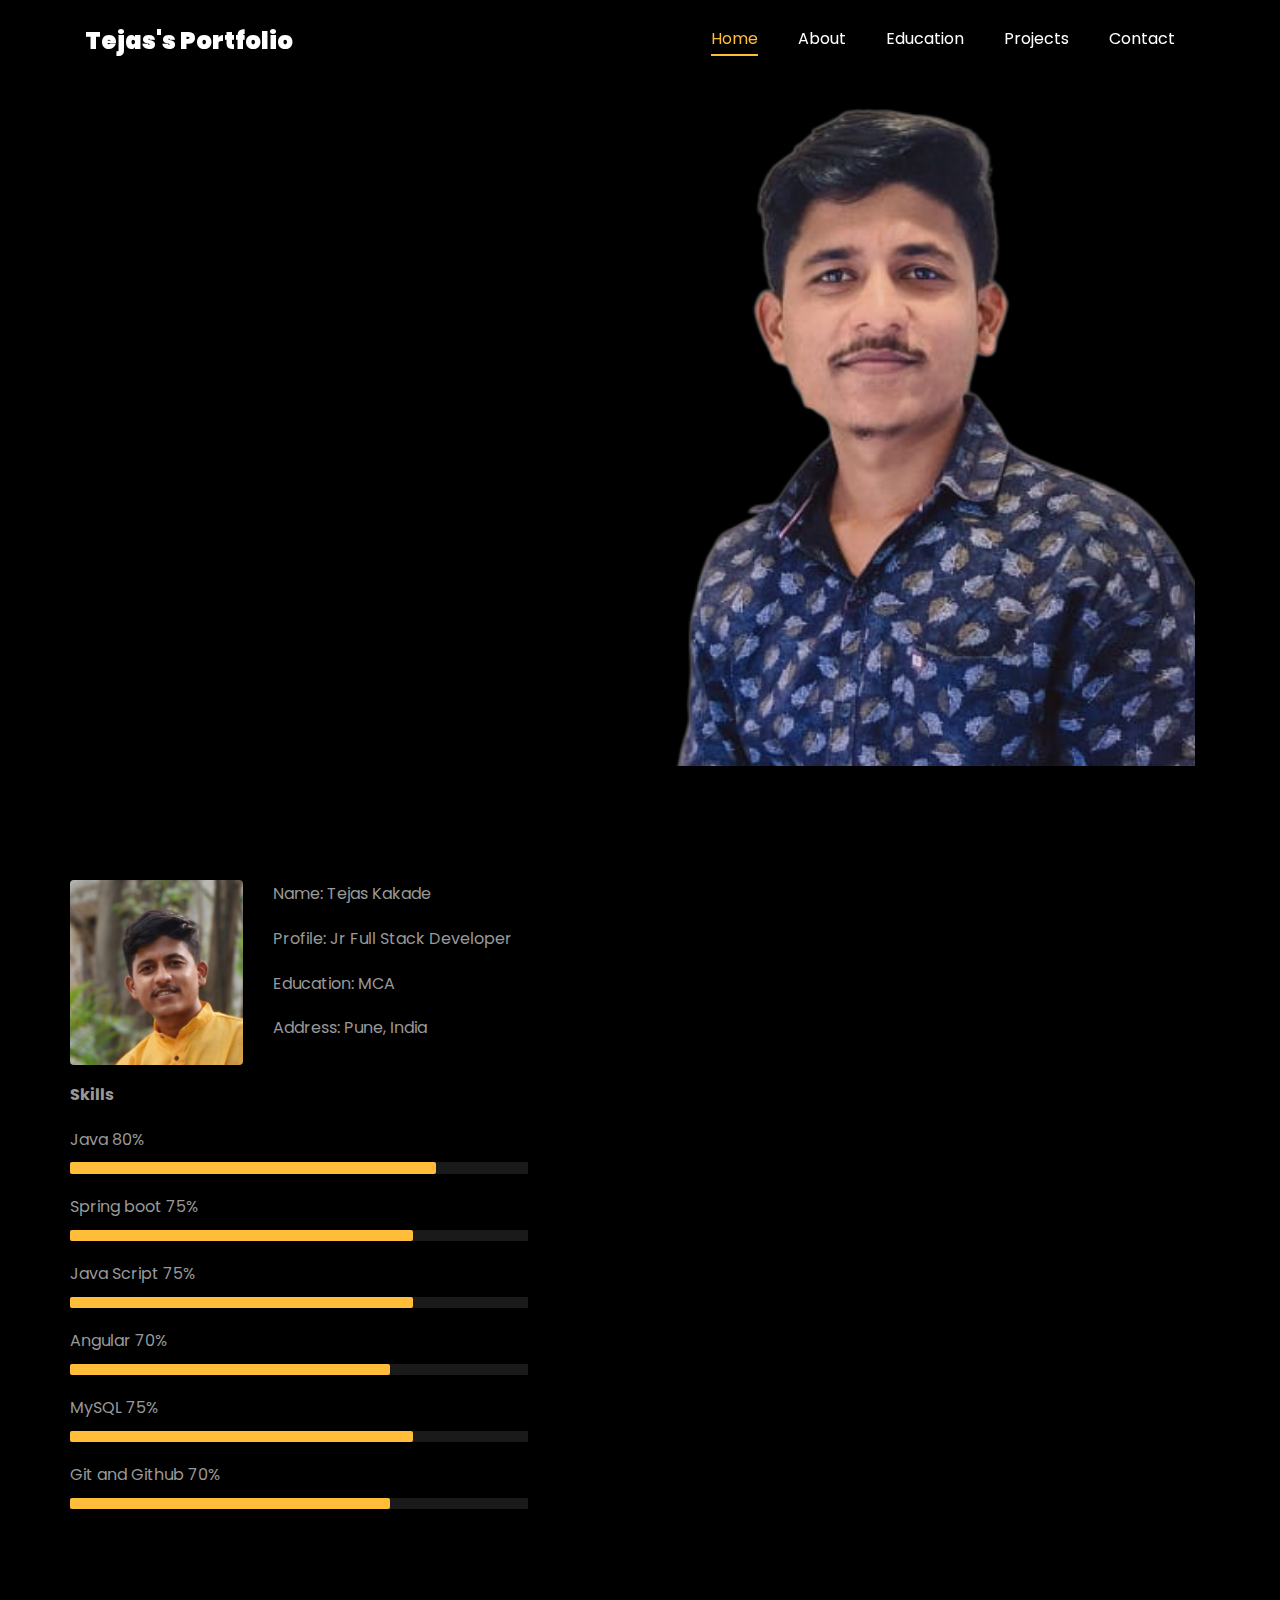
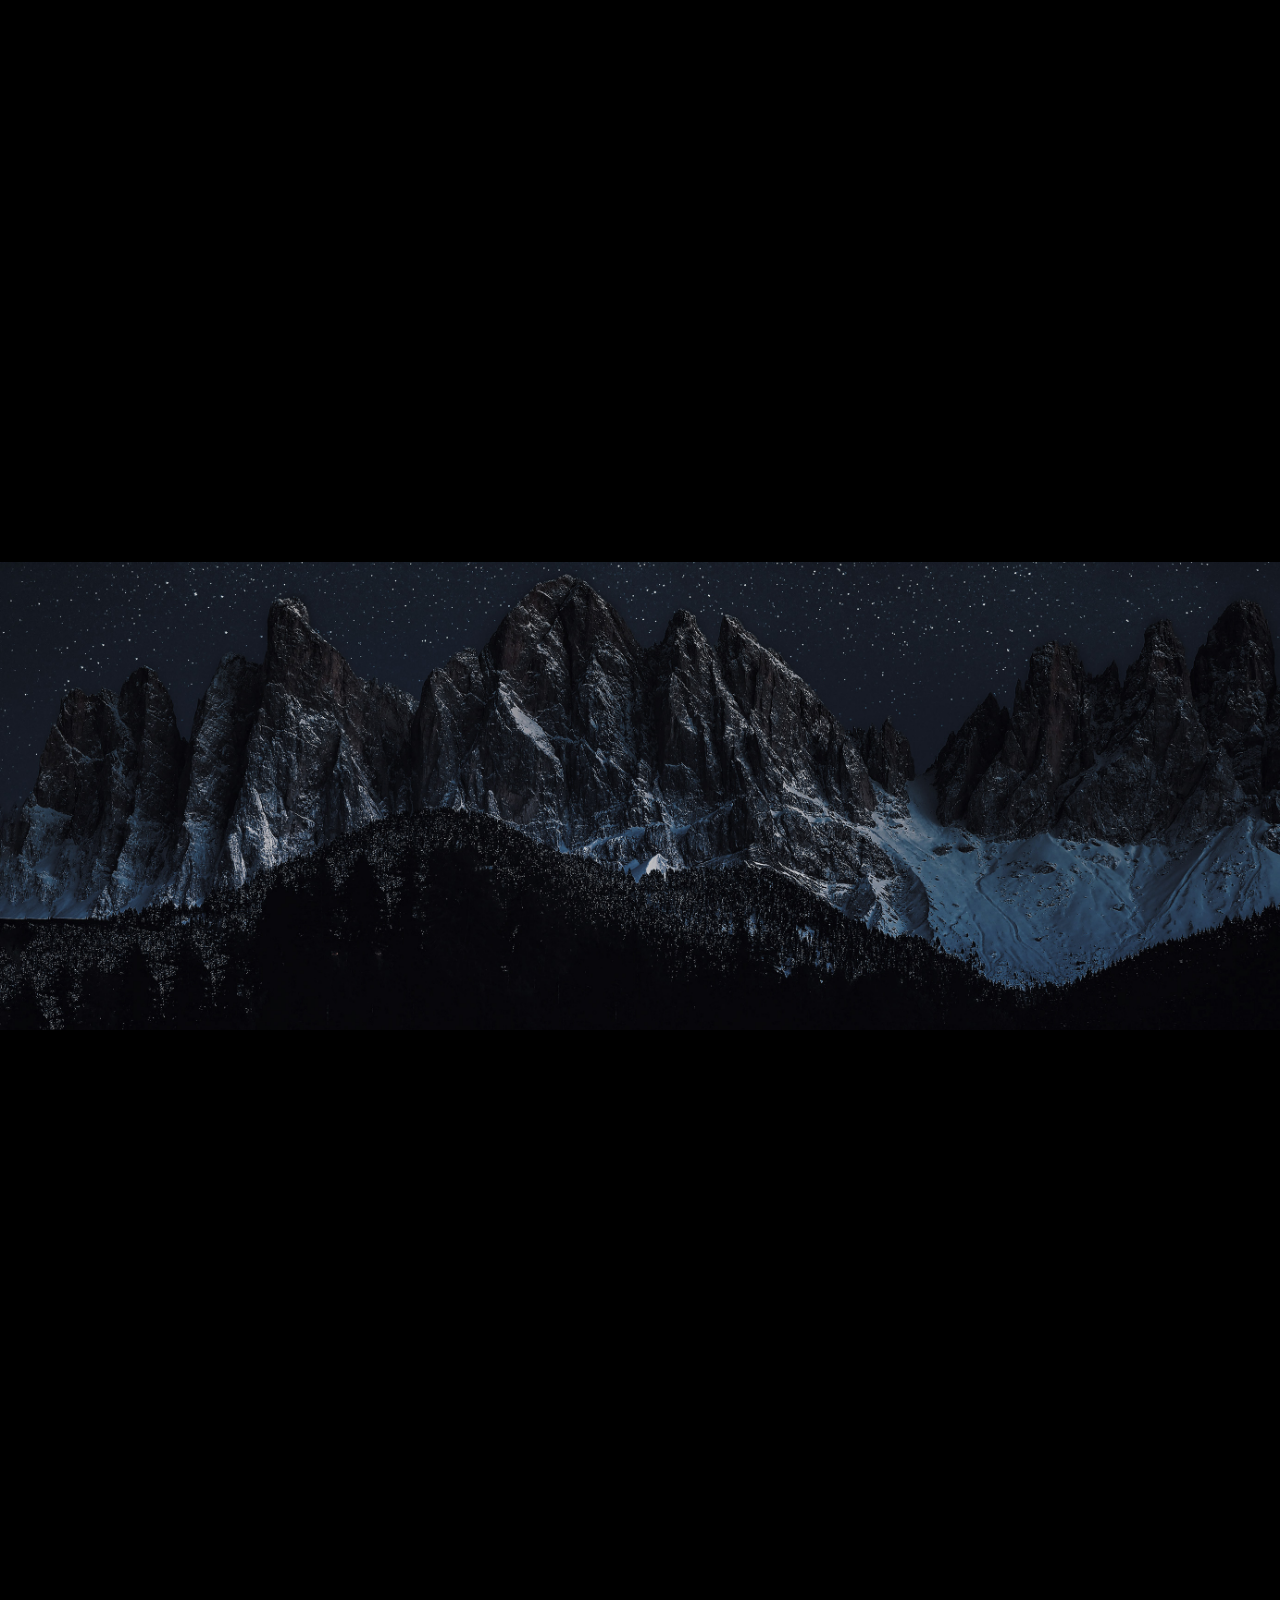
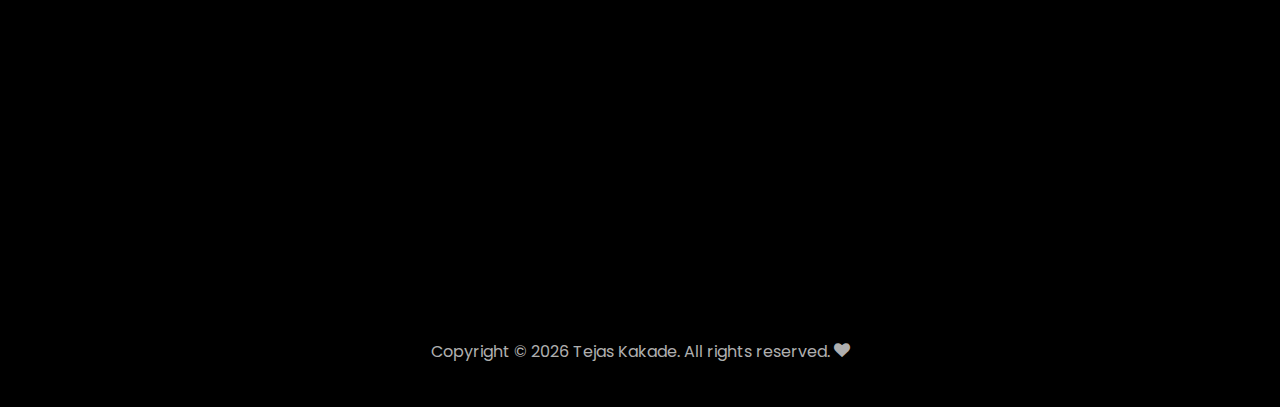
<file: index.html>
<!DOCTYPE html>
<html lang="en">

<head>
    <title>Tejas's Portfolio</title>


    <link rel="icon" href="images/profile-pic.png" type="image/png">
    <meta charset="utf-8">
    <meta name="viewport" content="width=device-width, initial-scale=1, shrink-to-fit=no">

    <link href="https://cdnjs.cloudflare.com/ajax/libs/font-awesome/6.0.0-beta3/css/all.min.css" rel="stylesheet">

    <link href="https://fonts.googleapis.com/css?family=Poppins:100,200,300,400,500,600,700,800,900" rel="stylesheet">

    <link rel="stylesheet" href="css/open-iconic-bootstrap.min.css">
    <link rel="stylesheet" href="css/animate.css">

    <link rel="stylesheet" href="css/owl.carousel.min.css">
    <link rel="stylesheet" href="css/owl.theme.default.min.css">
    <link rel="stylesheet" href="css/magnific-popup.css">

    <link rel="stylesheet" href="css/aos.css">

    <link rel="stylesheet" href="css/ionicons.min.css">

    <link rel="stylesheet" href="css/flaticon.css">
    <link rel="stylesheet" href="css/icomoon.css">
    <link rel="stylesheet" href="css/style.css">



    <style>
        /*======================================
//--//-->   ABOUT
======================================*/
        
        .about-mf .box-shadow-full {
            padding-top: 4rem;
            padding-bottom: 4rem;
        }
        
        .about-mf .about-img {
            margin-bottom: 2rem;
        }
        
        .about-mf .about-img img {
            margin-left: 10px;
        }
        
        .skill-mf .progress {
            /* background-color: #cde1f8; */
            margin: .5rem 0 1.2rem 0;
            border-radius: 0;
            height: .7rem;
        }
        
        .skill-mf .progress .progress-bar {
            height: .7rem;
            background-color: #ffbd39;
        }
        /* Animation styles */
        
        #typing-animation {
            position: relative;
            font-size: 30px;
            font-weight: bold;
            color: rgb(255, 255, 255);
            overflow: hidden;
            white-space: nowrap;
            animation: typing 3s steps(20, end) infinite;
        }
        
        #typing-animation:before {
            content: "";
            /* position: absolute; */
            top: 0;
            left: 0;
            width: 0;
            height: 100%;
            background-color: #ccc;
            animation: typing-cursor 0.5s ease-in-out infinite;
        }
        
        @keyframes typing {
            from {
                width: 0;
            }
            to {
                width: 100%;
            }
        }
        
        @keyframes typing-cursor {
            from {
                width: 5px;
            }
            to {
                width: 0;
            }
        }
        /* project image zoom effect */
        
        .zoom-effect {
            overflow: hidden;
            transition: transform 0.3s ease-out;
        }
        
        .zoom-effect:hover {
            transform: scale(1.1);
        }
    </style>


</head>

<body data-spy="scroll" data-target=".site-navbar-target" data-offset="300">


    <nav class="navbar navbar-expand-lg navbar-dark ftco_navbar ftco-navbar-light site-navbar-target" id="ftco-navbar">
        <div class="container">
            <a class="navbar-brand" href="index.html">Tejas's Portfolio</a>
            <button class="navbar-toggler js-fh5co-nav-toggle fh5co-nav-toggle" type="button" data-toggle="collapse" data-target="#ftco-nav" aria-controls="ftco-nav" aria-expanded="false" aria-label="Toggle navigation">
	        <span class="oi oi-menu"></span> Menu
	      </button>

            <div class="collapse navbar-collapse" id="ftco-nav">
                <ul class="navbar-nav nav ml-auto ">
                    <li class="nav-item"><a href="#home-section" class="nav-link"><span>Home</span></a></li>
                    <li class="nav-item"><a href="#about-section" class="nav-link"><span>About</span></a></li>
                    <li class="nav-item"><a href="#resume-section" class="nav-link"><span>Education</span></a></li>
                    <li class="nav-item"><a href="#project-section" class="nav-link"><span>Projects</span></a></li>
                    <li class="nav-item"><a href="#contact-section" class="nav-link"><span>Contact</span></a></li>
                </ul>
            </div>
        </div>
    </nav>
    <section id="home-section" class="hero">
        <div class="home-slider  owl-carousel">
            <div class="slider-item ">
                <div class="overlay"></div>
                <div class="container mt-3">
                    <div class="row d-md-flex no-gutters slider-text align-items-end justify-content-end" data-scrollax-parent="true">
                        <div class="one-third js-fullheight order-md-last img mt-5 mb-0" style="background-image:url(images/nobackimage.png);">
                            <div class="overlay"></div>
                        </div>
                        <div class="one-forth d-flex  align-items-center ftco-animate" data-scrollax=" properties: { translateY: '70%' }">
                            <div class="text">
                                <span class="subheading">Hello!</span>
                                <h1 class="mb-4 mt-3">I'm <span>Tejas Kakade</span></h1>

                                <!-- Element to contain animated typing -->
                                <span id="typing-animation"></span>

                                <script>
                                    // Initialize the typing animation
                                    const typingAnimationElement = document.getElementById('typing-animation');

                                    // Create an array of typing text
                                    const typingTexts = [
                                        'Java Developer  ',
                                        'Web Developer  ',
                                        // 'Software Engineer   ',
                                    ];

                                    // Create a function to display the typing animation for a given text
                                    function playTypingAnimation(text) {
                                        // Loop through each character and add it to the element
                                        for (let i = 0; i < text.length; i++) {
                                            setTimeout(() => {
                                                typingAnimationElement.textContent += text[i];
                                            }, i * 200); // Increase the delay to slow down the typing animation
                                        }

                                        // Once the animation is complete, reset the text and start over
                                        setTimeout(() => {
                                            typingAnimationElement.textContent = '';
                                            playTypingAnimation(typingTexts[(typingTexts.indexOf(text) + 1) % typingTexts.length]);
                                        }, text.length * 200);
                                    }

                                    // Start the typing animation loop
                                    playTypingAnimation(typingTexts[0]);
                                </script>

                                <br>
                                <br>
                                <h2 class="mb-3">A Full Stack Java Developer</h2>
                                <!-- <h2 class="d-flex" style="margin-bottom: 0">With over 5 years of experience</h2> -->
                                <!-- <br> -->
                                <p class="mt-3"><a href="https://www.linkedin.com/in/tejas-kakade-7a751924a/" target="_blank" class="btn btn-primary py-3 px-4">Linkedin</a>
                                    <a href="https://github.com/Tejaskakade" target="_blank" class="btn btn-white btn-outline-white py-3 px-4">GitHub</a>
                                    <a href="https://drive.google.com/file/d/1i-YMvwMsOjoSOSg1fZ3QzfW41sbcSVuT/view?usp=sharing" target="_blank" class="btn btn-primary py-3 px-4">Resume</a>
                                </p>
                            </div>
                        </div>
                    </div>
                </div>
            </div>
        </div>
    </section>



    <section class="ftco-about img ftco-section ftco-no-pb mt-3" id="about-section">
        <div class="container">
            <div class="row">
                <div class="row d-flex align-items-stretch">
                    <!-- <div class="row d-flex"> -->
                    <div class="col-md-6 col-lg-5 d-flex">
                        <div class="img-about img d-flex align-items-stretch">
                            <div class="overlay">
                                <div class="row">
                                    <div class="col-sm-6 col-md-5">
                                        <div class="about-img">
                                            <img src="images/aboutme2.jpg" class="img-fluid rounded b-shadow-a" alt="">
                                        </div>
                                    </div>
                                    <!-- Details next to profile image -->
                                    <div class="col-sm-6 col-md-7">
                                        <div class="about-info">
                                            <p><span class="title-s">Name: </span> <span>Tejas Kakade</span></p>
                                            <p><span class="title-s">Profile: </span> <span>Jr Full Stack Developer</span></p>
                                            <p><span class="title-s">Education: </span> <span>MCA</span></p>
                                            <p><span class="title-s">Address: </span> <span>Pune, India</span></p>
                                        </div>
                                    </div>
                                </div>

                                <div class="skill-mf mt-3">
                                    <p class="title-s"> <b> Skills </b></p>
                                    <span>Java</span> <span class="pull-right">80%</span>
                                    <div class="progress">
                                        <div class="progress-bar" role="progressbar" style="width: 80%;" aria-valuenow="80" aria-valuemin="0" aria-valuemax="100"></div>
                                    </div>

                                    <span>Spring boot</span> <span class="pull-right">75%</span>
                                    <div class="progress">
                                        <div class="progress-bar" role="progressbar" style="width: 75%" aria-valuenow="75" aria-valuemin="0" aria-valuemax="100"></div>
                                    </div>

                                    <span>Java Script</span> <span class="pull-right">75%</span>
                                    <div class="progress">
                                        <div class="progress-bar" role="progressbar" style="width: 75%" aria-valuenow="75" aria-valuemin="0" aria-valuemax="100"></div>
                                    </div>

                                    <span>Angular</span> <span class="pull-right">70%</span>
                                    <div class="progress">
                                        <div class="progress-bar" role="progressbar" style="width: 70%" aria-valuenow="70" aria-valuemin="0" aria-valuemax="100"></div>
                                    </div>

                                    <span>MySQL</span> <span class="pull-right">75%</span>
                                    <div class="progress">
                                        <div class="progress-bar" role="progressbar" style="width: 75%" aria-valuenow="75" aria-valuemin="0" aria-valuemax="100"></div>
                                    </div>

                                    <span>Git and Github</span> <span class="pull-right">70%</span>
                                    <div class="progress">
                                        <div class="progress-bar" role="progressbar" style="width: 70%" aria-valuenow="70" aria-valuemin="0" aria-valuemax="100"></div>
                                    </div>
                                </div>
                            </div>
                        </div>
                    </div>

                    <div class="col-md-6 col-lg-7 pl-lg-5 pb-5">
                        <div class="row justify-content-start pb-3">
                            <div class="col-md-12 heading-section ftco-animate">

                                <h1 class="big">About</h1>
                                <h2 class="mb-4">About Me</h2>

                                <p>With a Master of Computer Applications (MCA) degree and strong expertise in software development, I specialize in Java programming and frameworks like Spring and Spring Boot. I have hands-on experience in building scalable
                                    web applications, including a Contact Management System and an Appointment Management System. Proficient in version control tools like Git and GitHub, I bring technical expertise and a keen ability to adapt to new challenges.
                                    As a professional with a passion for continuous learning, I am dedicated to delivering impactful solutions while contributing to team success.</p>
                                <ul class="about-info mt-4 px-md-0 px-2">
                                    <li class="d-flex"><span>Profile:</span> <span>Full Stack Java Developer with expertise in Java, Spring Boot. </span></li>
                                    <li class="d-flex"><span>Domain:</span> <span> Web Development.</span></li>
                                    <li class="d-flex"><span>Education:</span> <span>Master of Computer Applications (MCA)</span></li>
                                    <li class="d-flex"><span>Language:</span> <span>English, Hindi, Marathi</span></li>
                                    <li class="d-flex"><span> Tools:</span> <span>VS Code, Eclipse, STS, Jira, Postman &amp; GitHub </span></li>
                                    <li class="d-flex"><span>Database:</span> <span>MySQL, MongoDB</span></li>
                                    <li class="d-flex"><span>Interest:</span> <span>Traveling, Coding Challenges</span></li>

                                </ul>
                            </div>
                        </div>


                        <!-- <div class="counter-wrap ftco-animate d-flex mt-md-3">
                            <div class="text">
                                <p class="mb-4">
                                    <span class="number" data-number="30">0</span> <span>+</span>
                                    <span>&nbsp; Projects completed</span>
                                </p>
                                <p><a href="https://www.linkedin.com/in/rishabhnmishra/" class="btn btn-primary py-3 px-3">LinkedIn</a></p>
                            </div>
                        </div> -->
                    </div>
                </div>
            </div>
        </div>
    </section>




    <section class="ftco-section ftco-no-pb" id="resume-section">
        <div class="container">
            <div class="row justify-content-center ">
                <div class="col-md-10 heading-section text-center ftco-animate">
                    <h1 class="big big-2">Education</h1>
                    <h2 class="mb-4">Education</h2>
                    <!-- <p>Seasoned Senior Data Analyst with 5+ years of experience driving business strategies through data-driven insights. Proven expertise in data science, statistical analysis, machine learning algorithms and project management.</p> -->
                </div>
            </div>

            <!-- <div class="row">
                <h1 class="big-4">Experience</h1>
                <div class="underline"></div>
            </div>
            <br> -->

            <!-- <div class="row">
                <div class="col-md-6">
                    <div class="resume-wrap ftco-animate">
                        <span class="date">2021-Present</span>
                        <h2>Senior Data Analyst</h2>
                        <span class="position">Merkle</span>
                        <p class="mt-4">Merkle, a leading CXM and media company with over 10K+ professionals globally. It's a part of Dentsu International.
                            <ul>
                                <li>Analysed ad campaigns, clickstream, and customer surveys data, identified an increasing demand and launched a strategic product line.</li>
                                <li>Developed time series forecasting models to predict sales and optimize marketing budgets, got model performance of 92%.</li>
                                <li>Designed and executed A/B tests, performed rigorous statistical analysis. Led to 20% MoM increase in the conversion rate.</li>
                            </ul>
                        </p>
                    </div>

                </div>

                <div class="col-md-6">
                    <div class="resume-wrap ftco-animate">
                        <span class="date">2018-2021</span>
                        <h2>Senior Data Analyst</h2>
                        <span class="position">iQuanti</span>
                        <p class="mt-4">iQuanti is a data-driven digital marketing analytics and solutions company, helps top 100 global brands.
                            <ul>
                                <li>Performed in-depth market research and analysis to create online pages. Resulted in ~100% website growth and 30% increase in conversion rate YoY.</li>
                                <li>Delivered multiple training and mentorship sessions on analytical tools like SQL, MS Excel, Power BI, Tableau and Python.</li>
                                <li>Performed migration and enhancements for merchandising dashboard, involved data integration and its feature improvement.</li>
                            </ul>
                        </p>
                    </div>

                </div>
            </div> -->

            <br>
            <br>

            <!-- <div class="row">

                <h1 class="big-4">Education</h1>
                <div class="underline"></div>
            </div> -->
            <br>

            <div class="row">
                <div class="col-md-6">
                    <div class="resume-wrap ftco-animate">
                        <span class="date">2022-2024</span>
                        <h2>Master of Computer Application</h2>
                        <span class="position">Sinhgad Institute of Management</span>
                        <p class="mt-4">Grade: First class distinction.</p>
                    </div>
                </div>

                <div class="col-md-6">
                    <div class="resume-wrap ftco-animate">
                        <span class="date">2018-2021</span>
                        <h2>Bachlor of Science (Statistics)</h2>
                        <span class="position">Savitribai Phule Pune University</span>
                        <p class="mt-4">Grade: First class.</p>
                    </div>
                </div>

                <div class="col-md-6">
                    <div class="resume-wrap ftco-animate">
                        <span class="date">2016-2018</span>
                        <h2>Higher Secondary School (12th)</h2>
                        <span class="position">Maharashtra State Board</span>
                        <p class="mt-4">Grade: First class distinction.</p>
                    </div>
                </div>

                <div class="col-md-6">
                    <div class="resume-wrap ftco-animate">
                        <span class="date">2016</span>
                        <h2>Higher Secondary School (10th)</h2>
                        <span class="position">Maharashtra State Board</span>
                        <p class="mt-4">Grade: First class distinction.</p>
                    </div>
                </div>
            </div>

            <!-- <div class="row justify-content-center mt-5">
                <div class="col-md-6 text-center ftco-animate">
                    <p><a href="#" class="btn btn-primary py-4 px-5">Download CV</a></p>
                </div>
            </div> -->
        </div>
    </section>



    <section class="ftco-section" id="project-section">
        <div class="container">
            <div class="row justify-content-center mb-5 pb-5">
                <div class="col-md-7 heading-section text-center ftco-animate">
                    <h1 class="big big-2">Projects</h1>
                    <h2 class="mb-4">Projects</h2>
                    <p>Below are the sample projects on Java, Spring boot, Angular, SQL.</p>
                </div>
            </div>
            <div class="row d-flex">
                <div class="col-md-4 d-flex ftco-animate">
                    <div class="blog-entry justify-content-end">
                        <a href="https://github.com/Tejaskakade/Contact-Manager" target="_blank" class="block-20 zoom-effect" style="background-image: url('images/project_image1.jpg');">
                        </a>
                        <div class="text mt-3 float-right d-block">

                            <h3 class="heading"><a href="https://github.com/Tejaskakade/Contact-Manager" target="_blank">Smart Contact Manager <br>(GitHub Repo)</a></h3>
                            <p>Developed a full-stack contact management system with user authentication, an enhanced UI, and efficient data handling.</p>
                        </div>
                    </div>
                </div>
                <div class="col-md-4 d-flex ftco-animate">
                    <div class="blog-entry justify-content-end">
                        <a href="https://github.com/Tejaskakade/AppointmentManagement" target="_blank" class="block-20 zoom-effect" style="background-image: url('images/pro_image2.jpg');">
                        </a>
                        <div class="text mt-3 float-right d-block">

                            <h3 class="heading"><a href="https://github.com/Tejaskakade/AppointmentManagement" target="_blank"> Appointment Management System (GitHub Repo) </a></h3>
                            <p>The Appointment Mng System is a robust application develope with Spring Boot, designed To streamline the scheduling and management of appointments.</p>
                        </div>
                    </div>
                </div>
                <div class="col-md-4 d-flex ftco-animate">
                    <div class="blog-entry">
                        <a href="https://tejaskakade.github.io/excursion/" target="_blank" class="block-20 zoom-effect" style="background-image: url('images/pro_image3.jpg');">
                        </a>
                        <div class="text mt-3 float-right d-block">

                            <h3 class="heading"><a href="https://github.com/Tejaskakade/excursion" target="_blank">Excursion <br> (GitHub Repo) </a></h3>
                            <p>I developed a project page focused on excursions, showcasing a range of destinations, travel options, and curated itineraries for short trips.</p>
                        </div>
                    </div>
                </div>
            </div>
            <br>
            <!-- added justify-content-center to center align the last two projects -->
            <div class="row d-flex justify-content-center">
                <div class="col-md-4 d-flex ftco-animate">
                    <div class="blog-entry justify-content-end">
                        <a href="https://tejaskakade.github.io/colmarAcademy/" target="_blank" class="block-20 zoom-effect" style="background-image: url('images/pro_image4.jpg');">
                        </a>
                        <div class="text mt-3 float-right d-block">

                            <h3 class="heading"><a href="https://github.com/Tejaskakade/colmarAcademy" target="_blank">Colmar Academy <br> (GitHub Repo)</a></h3>
                            <p>
                                This project involves designing and implementing a landing page for Colmar Academy, focusing on layout, color, typography, and overall aesthetics based on provided wireframes</p>
                        </div>
                    </div>
                </div>
                <div class="col-md-4 d-flex ftco-animate">
                    <div class="blog-entry justify-content-end">
                        <a href="https://github.com/Tejaskakade/Ram-Collection" target="_blank" class="block-20 zoom-effect" style="background-image: url('images/pro_image5.jpg');">
                        </a>
                        <div class="text mt-3 float-right d-block">

                            <h3 class="heading"><a href="https://github.com/Tejaskakade/Ram-Collection" target="_blank">Ram Collection (Ecommerce) <br> (GitHub Repo)</a></h3>
                            <p>Design and develop an eCommerce website for clothing, featuring a user-friendly interface, seamless product browsing, and secure checkout functionality.</p>
                        </div>
                    </div>
                </div>
            </div>
        </div>
    </section>

    <section class="ftco-section ftco-no-pt ftco-no-pb ftco-counter img" id="section-counter">

        <!-- below  code for  certificate and projects -->

        <div class="container">
            <div class="row d-md-flex align-items-center">
                <div class="col-md d-flex justify-content-center counter-wrap ftco-animate">
                    <div class="block-18">
                        <a href="https://drive.google.com/drive/folders/1Evjck5nHITFDa7vG-xfPcQ-0iv8qSF2X?usp=sharing" target="_blank">

                            <div class="text">
                                <strong class="number" data-number="20">0</strong>
                                <span>Certificates</span>
                            </div>
                        </a>
                    </div>
                </div>
                <div class="col-md d-flex justify-content-center counter-wrap ftco-animate">
                    <div class="block-18">
                        <a href="https://github.com/Tejaskakade" target="_blank">
                            <div class="text">
                                <strong class="number" data-number="10">0</strong>
                                <span>Projects</span>
                            </div>
                        </a>
                    </div>
                </div>
                <div class="col-md d-flex justify-content-center counter-wrap ftco-animate">
                    <div class="block-18">
                        <a href="https://www.hackerrank.com/profile/tejaskakade2019" target="_blank">

                            <div class="text">
                                <strong class="number" data-number="196354">0</strong>
                                <span>HackerRank</span>
                            </div>
                        </a>
                    </div>
                </div>
                <!-- <div class="col-md d-flex justify-content-center counter-wrap ftco-animate">
                    <div class="block-18">
                        <div class="text">
                            <strong class="number" data-number="500">0</strong>
                            <span>Cups of coffee</span>
                        </div>
                    </div>
                </div> -->
            </div>
        </div>

        <div class="ftco-section ftco-hireme img margin-top" style="background-image: url(images/bg_1.jpg)">
            <!-- <div class="container"> -->
            <div class="row justify-content-center">
                <div class="col-md-7 ftco-animate text-center">
                    <h2>More projects on<span> GitHub  </span> </h2>
                    <div class="heading">
                        <h4> I love to solve business problems &amp; uncover hidden data stories </h4>
                        <br>
                        <p><a href="https://github.com/Tejaskakade" target="_blank" class="btn btn-primary py-3 px-5">GitHub</a></p>
                    </div>
                </div>
            </div>
            <!-- </div> -->
        </div>
    </section>



    <section class="ftco-section contact-section ftco-no-pb" id="contact-section">
        <div class="container">
            <div class="row justify-content-center mb-5 pb-3">
                <div class="col-md-7 heading-section text-center ftco-animate">
                    <h1 class="big big-2">Contact</h1>
                    <h2 class="mb-0">Contact Me</h2>
                    <p>Below are the details to reach out to me!</p>
                </div>
            </div>

            <div class="row d-flex contact-info mb-5">
                <div class="col-md-6 col-lg-3 d-flex ftco-animate">
                    <div class="align-self-stretch box p-4 text-center">
                        <div class="icon d-flex align-items-center justify-content-center">
                            <span class="fa-sharp fa-solid fa-location-dot"></span>
                        </div>
                        <h3 class="mb-4">Address</h3>
                        <p> <a>Pune, India  </a> </p>
                    </div>
                </div>
                <div class="col-md-6 col-lg-3 d-flex ftco-animate">
                    <div class="align-self-stretch box p-4 text-center">
                        <div class="icon d-flex align-items-center justify-content-center">
                            <span class="icon-phone2"></span>
                        </div>
                        <h3 class="mb-4">Contact Number</h3>
                        <p><a href="tel:+919168161605">+91 9168161605</a></p>
                    </div>
                </div>
                <div class="col-md-6 col-lg-3 d-flex ftco-animate">
                    <div class="align-self-stretch box p-4 text-center">
                        <div class="icon d-flex align-items-center justify-content-center">
                            <span class="fa-solid fa-envelope"></span>
                        </div>
                        <h3 class="mb-4">Email Address</h3>
                        <p><a href="mailto:info@yoursite.com">tejaskakade2019@gmail.com</a></p>
                    </div>
                </div>
                <div class="col-md-6 col-lg-3 d-flex ftco-animate">
                    <div class="align-self-stretch box p-4 text-center">
                        <div class="icon d-flex align-items-center justify-content-center">
                            <span class="fa-solid fa-download" onclick="downloadResume()" style="cursor: pointer;"></span>

                        </div>

                        <h3 class="mb-4" onclick="downloadResume()" style="cursor: pointer;">Download Resume</h3>



                        <p><a href="https://drive.google.com/file/d/1i-YMvwMsOjoSOSg1fZ3QzfW41sbcSVuT/view?usp=sharing" target="_blank">View Resume</a></p>


                    </div>
                </div>

                <div class="container">
                    <br>
                    <br>
                    <div class="row justify-content-center">
                        <div class="col-md-7 ftco-animate text-center">
                            <h2>Get in Touch<span>   </span> <a href="contact.html" target="_blank" class="btn btn-primary py-3 px-5">Send Message</a> </h2>
                        </div>

                    </div>

                    <br>
                    <ul class="ftco-footer-social list-unstyled d-flex justify-content-center align-items-center mb-0">
                        <li class="ftco-animate normal-txt">Find me on </li>
                        <!-- <li class="ftco-animate"><a href="https://www.youtube.com/@RishabhMishraOfficial"><span class="icon-youtube"></span></a></li> -->
                        <li class="ftco-animate"><a href="https://www.linkedin.com/in/tejas-kakade-7a751924a/" target="_blank"><span class="icon-linkedin"></span></a></li>

                        <li class="ftco-animate"><a href="https://www.instagram.com/tejaskakade45/" target="_blank"><span class="icon-instagram"></span></a></li>

                        <li class="ftco-animate"><a href="#"><span class="icon-twitter"></span></a></li>

                        <li class="ftco-animate"><a href="#"><span class="icon-facebook"></span></a></li>
                    </ul>
                    <br>
                </div>
            </div>
    </section>




    <footer class="ftco-footer ftco-section pb-4">
        <div class="container">
            <div class="row">
                <div class="col-md-12 text-center">

                    <p>
                        <!-- Link back to Colorlib can't be removed. Template is licensed under CC BY 3.0. -->
                        Copyright &copy;
                        <script>
                            document.write(new Date().getFullYear());
                        </script> Tejas Kakade. All rights reserved. <i class="icon-heart color-danger" aria-hidden="true"></i>
                        <!-- Link back to Colorlib can't be removed. Template is licensed under CC BY 3.0. -->
                    </p>
                </div>
            </div>
        </div>
    </footer>


    <!-- loader -->
    <div id="ftco-loader" class="show fullscreen"><svg class="circular" width="48px" height="48px"><circle class="path-bg" cx="24" cy="24" r="22" fill="none" stroke-width="4" stroke="#eeeeee"/><circle class="path" cx="24" cy="24" r="22" fill="none" stroke-width="4" stroke-miterlimit="10" stroke="#F96D00"/></svg></div>


    <script src="js/jquery.min.js"></script>
    <script src="js/jquery-migrate-3.0.1.min.js"></script>
    <script src="js/popper.min.js"></script>
    <script src="js/bootstrap.min.js"></script>
    <script src="js/jquery.easing.1.3.js"></script>
    <script src="js/jquery.waypoints.min.js"></script>
    <script src="js/jquery.stellar.min.js"></script>
    <script src="js/owl.carousel.min.js"></script>
    <script src="js/jquery.magnific-popup.min.js"></script>
    <script src="js/aos.js"></script>
    <script src="js/jquery.animateNumber.min.js"></script>
    <script src="js/scrollax.min.js"></script>

    <script src="js/main.js"></script>

    <!-- below code is for download resume -->
    <script>
        function downloadResume() {
            // Direct download link for the resume file (Google Drive direct download link format)
            const resumeDownloadLink = 'https://drive.google.com/uc?export=download&id=1i-YMvwMsOjoSOSg1fZ3QzfW41sbcSVuT';

            // Trigger the download by navigating to the direct download link
            window.location.href = resumeDownloadLink;
        }
    </script>

</body>

</html>
</file>
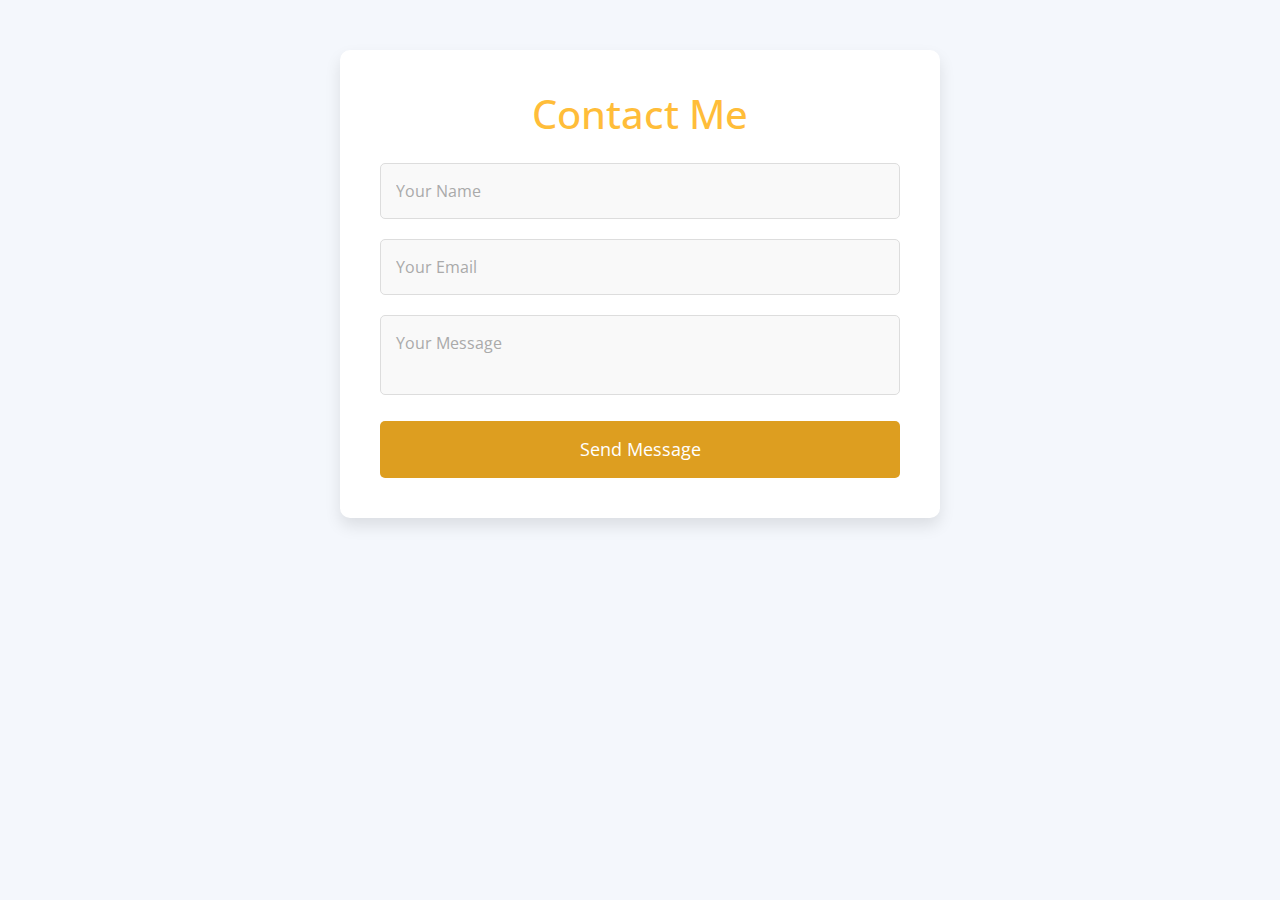
<file: contact.html>
<!DOCTYPE html>
<html lang="en">

<head>
    <meta charset="UTF-8">
    <meta name="viewport" content="width=device-width, initial-scale=1.0">
    <meta http-equiv="X-UA-Compatible" content="ie=edge">
    <title>Contact Me</title>
    <link href="https://fonts.googleapis.com/css?family=Open+Sans:400,600&display=swap" rel="stylesheet">
    <link rel="stylesheet" href="https://stackpath.bootstrapcdn.com/bootstrap/4.3.1/css/bootstrap.min.css">
    <style>
        body {
            font-family: 'Open Sans', sans-serif;
            background-color: #f4f7fc;
            padding: 50px 0;
        }
        
        .contact-form-container {
            background-color: #ffffff;
            color: #333;
            padding: 40px;
            border-radius: 10px;
            box-shadow: 0 8px 16px rgba(0, 0, 0, 0.1);
            max-width: 600px;
            margin: 0 auto;
        }
        
        .contact-form-container h2 {
            text-align: center;
            margin-bottom: 25px;
            font-size: 2.5em;
            color: #ffbd39;
        }
        
        .contact-form-container form {
            display: flex;
            flex-direction: column;
        }
        
        .contact-form-container .form-group {
            position: relative;
            margin-bottom: 20px;
        }
        
        .contact-form-container input,
        .contact-form-container textarea {
            width: 100%;
            padding: 15px;
            border-radius: 5px;
            resize: none;
            border: 1px solid #ddd;
            font-size: 16px;
            background-color: #f9f9f9;
            transition: all 0.3s ease-in-out;
        }
        
        .contact-form-container input:focus,
        .contact-form-container textarea:focus {
            border-color: #ffbd39;
            outline: none;
            box-shadow: 0 0 5px #ffbd39;
        }
        
        .contact-form-container input::placeholder,
        .contact-form-container textarea::placeholder {
            color: #aaa;
            opacity: 1;
            transition: opacity 0.3s ease-in-out;
        }
        
        .contact-form-container input:focus::placeholder,
        .contact-form-container textarea:focus::placeholder {
            opacity: 1;
            color: #999;
        }
        
        .contact-form-container button {
            padding: 15px;
            background-color: #dd9e20;
            border: none;
            border-radius: 5px;
            color: white;
            font-size: 18px;
            cursor: pointer;
            transition: background-color 0.3s ease;
        }
        
        .contact-form-container button:hover {
            background-color: #ffbd39;
        }
        
        .loading {
            display: none;
            text-align: center;
            font-size: 18px;
            color: #333;
            margin-top: 20px;
        }
        
        .loading-spinner {
            border: 4px solid rgba(255, 255, 255, 0.3);
            border-top: 4px solid #007bff;
            border-radius: 50%;
            width: 30px;
            height: 30px;
            animation: spin 1s linear infinite;
            margin: 0 auto;
        }
        
        @keyframes spin {
            0% {
                transform: rotate(0deg);
            }
            100% {
                transform: rotate(360deg);
            }
        }
        
        @media (max-width: 767px) {
            .contact-form-container {
                padding: 25px;
            }
            .contact-form-container h2 {
                font-size: 2em;
            }
        }
    </style>
</head>

<body>

    <div class="container">
        <div class="contact-form-container">
            <h2>Contact Me</h2>
            <form id="contact-form">
                <div class="form-group">
                    <input type="text" name="name" placeholder="Your Name" required>
                </div>

                <div class="form-group">
                    <input type="email" name="email" placeholder="Your Email" required>
                </div>

                <div class="form-group">
                    <textarea name="message" placeholder="Your Message" required></textarea>
                </div>

                <button type="submit">Send Message</button>
            </form>

            <!-- Loading spinner/message -->
            <div id="loading" class="loading">
                <div class="loading-spinner"></div>
                <p>Submitting your message...</p>
            </div>
        </div>
    </div>

    <script src="https://cdn.emailjs.com/dist/email.min.js"></script>
    <script>
        (function() {
            emailjs.init("nGMBrKq6bOr8oWhLZ"); // Replace with your EmailJS User ID
        })();

        // Handle form submission
        document.getElementById('contact-form').addEventListener('submit', function(event) {
            event.preventDefault(); // Prevent form from submitting the traditional way

            // Show loading indicator
            document.getElementById('loading').style.display = "block";

            emailjs.sendForm('service_2xrh6op', 'template_53u2zal', this)
                .then(function(response) {
                    // Hide loading indicator
                    document.getElementById('loading').style.display = "none";
                    alert('Message sent successfully!');
                    // Optionally redirect to a thank-you page or clear the form
                    document.getElementById('contact-form').reset(); // Clear form after submission
                }, function(error) {
                    // Hide loading indicator
                    document.getElementById('loading').style.display = "none";
                    alert('Error sending message: ' + JSON.stringify(error));
                });
        });
    </script>

</body>

</html>
</file>
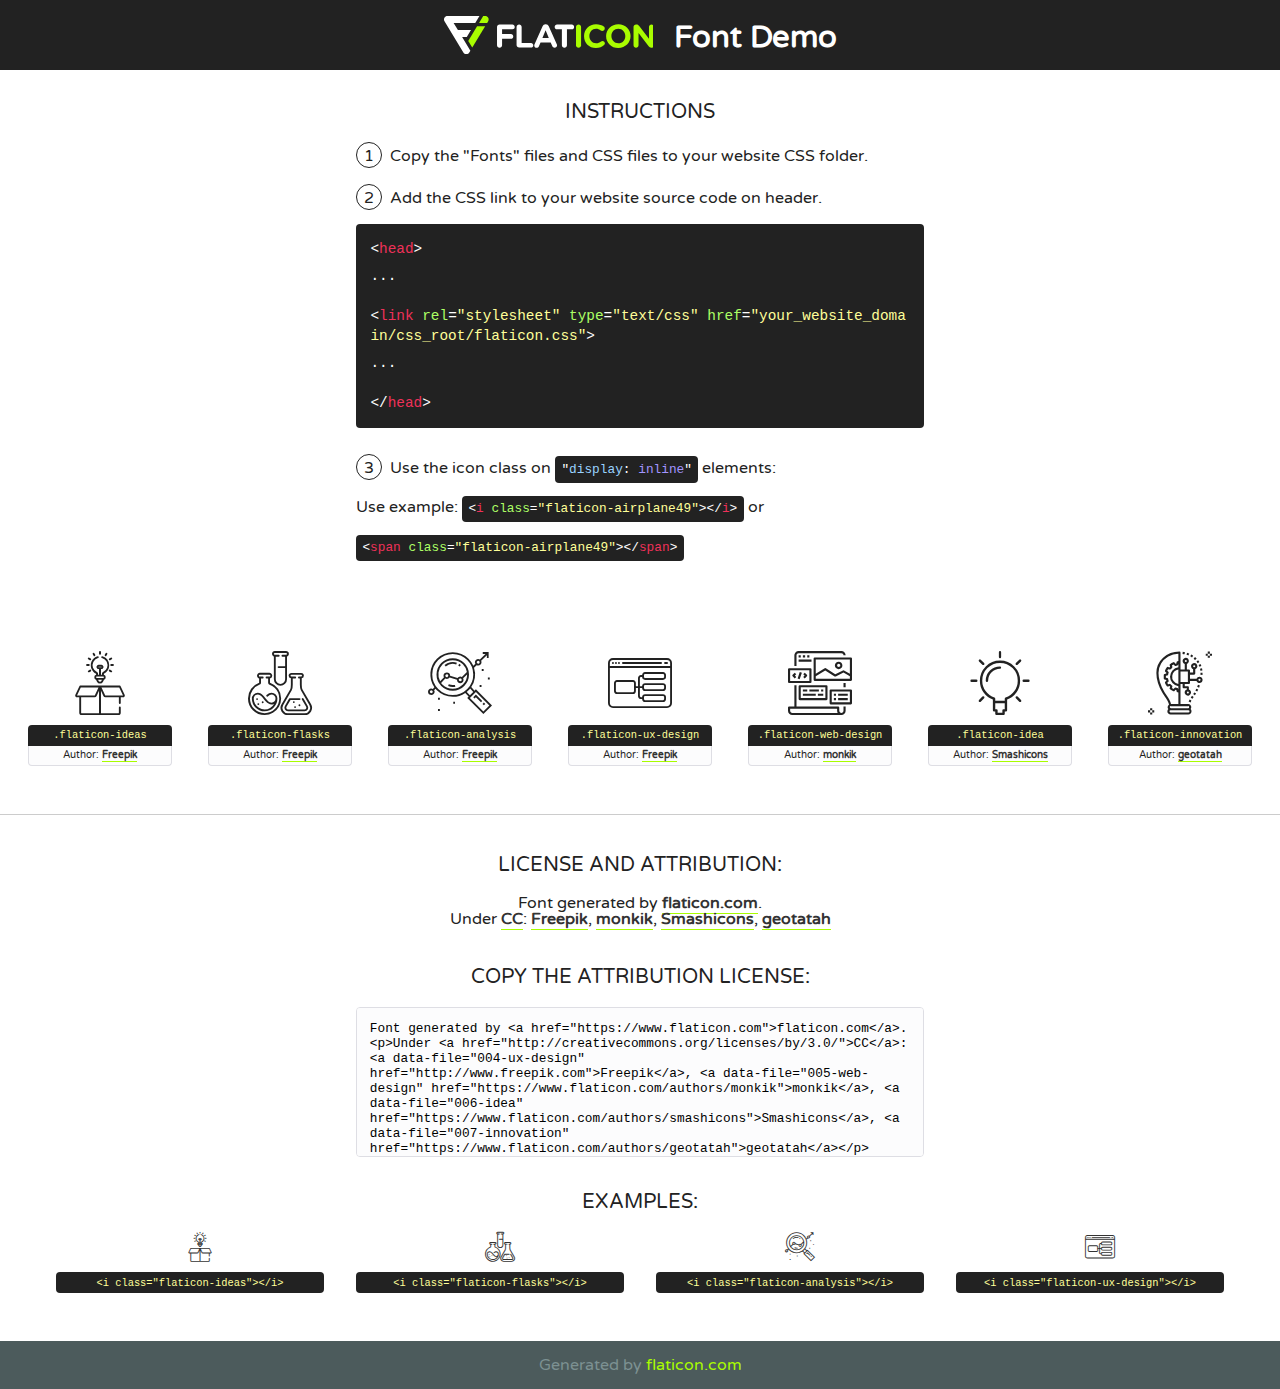
<file: fonts/flaticon/font/flaticon.html>
<!DOCTYPE html>
<!--
  Flaticon icon font: Flaticon
  Creation date: 20/03/2019 02:18
-->
<html>
<!DOCTYPE html>
<html>

<head>
    <title>Flaticon WebFont</title>
    <link href="http://fonts.googleapis.com/css?family=Varela+Round" rel="stylesheet" type="text/css" />
    <link rel="stylesheet" type="text/css" href="flaticon.css">
    <meta charset="UTF-8">
    <style>
    html, body, div, span, applet, object, iframe,
    h1, h2, h3, h4, h5, h6, p, blockquote, pre,
    a, abbr, acronym, address, big, cite, code,
    del, dfn, em, img, ins, kbd, q, s, samp,
    small, strike, strong, sub, sup, tt, var,
    b, u, i, center,
    dl, dt, dd, ol, ul, li,
    fieldset, form, label, legend,
    table, caption, tbody, tfoot, thead, tr, th, td,
    article, aside, canvas, details, embed, 
    figure, figcaption, footer, header, hgroup, 
    menu, nav, output, ruby, section, summary,
    time, mark, audio, video {
        margin: 0;
        padding: 0;
        border: 0;
        font-size: 100%;
        font: inherit;
        vertical-align: baseline;
    }
    /* HTML5 display-role reset for older browsers */
    article, aside, details, figcaption, figure, 
    footer, header, hgroup, menu, nav, section {
        display: block;
    }
    body {
        line-height: 1;
    }
    ol, ul {
        list-style: none;
    }
    blockquote, q {
        quotes: none;
    }
    blockquote:before, blockquote:after,
    q:before, q:after {
        content: '';
        content: none;
    }
    table {
        border-collapse: collapse;
        border-spacing: 0;
    }
    body {
        font-family: 'Varela Round', Helvetica, Arial, sans-serif;
        font-size: 16px;
        color: #222;
    }
    a {
        color: #333;
        border-bottom: 1px solid #a9fd00;
        font-weight: bold;
        text-decoration: none;
    }
    * {
        -moz-box-sizing: border-box;
        -webkit-box-sizing: border-box;
        box-sizing: border-box;
        margin: 0;
        padding: 0;
    }
    [class^="flaticon-"]:before, [class*=" flaticon-"]:before, [class^="flaticon-"]:after, [class*=" flaticon-"]:after {
        font-family: Flaticon;
        font-size: 30px;
        font-style: normal;
        margin-left: 20px;
        color: #333;
    }
    .wrapper {
        max-width: 600px;
        margin: auto;
        padding: 0 1em;
    }
    .title {
        font-size: 1.25em;
        text-align: center;
        margin-bottom: 1em;
        text-transform: uppercase;
    }
    header {
        text-align: center;
        background-color: #222;
        color: #fff;
        padding: 1em;
    }
    header .logo {
        width: 210px;
        height: 38px;
        display: inline-block;
        vertical-align: middle;
        margin-right: 1em;
        border: none;
    }
    header strong {
        font-size: 1.95em;
        font-weight: bold;
        vertical-align: middle;
        margin-top: 5px;
        display: inline-block;
    }
    .demo {
        margin: 2em auto;
        line-height: 1.25em;
    }
    .demo ul li {
        margin-bottom: 1em;
    }
    .demo ul li .num {
        color: #222;
        border-radius: 20px;
        display: inline-block;
        width: 26px;
        padding: 3px;
        height: 26px;
        text-align: center;
        margin-right: 0.5em;
        border: 1px solid #222;
    }
    .demo ul li code {
        background-color: #222;
        border-radius: 4px;
        padding: 0.25em 0.5em;
        display: inline-block;
        color: #fff;
        font-family: Consolas,Monaco,Lucida Console,Liberation Mono,DejaVu Sans Mono,Bitstream Vera Sans Mono,Courier New, monospace;
        font-weight: lighter;
        margin-top: 1em;
        font-size: 0.8em;
        word-break: break-all;
    }
    .demo ul li code.big {
        padding: 1em;
        font-size: 0.9em;
    }
    .demo ul li code .red {
        color: #EF3159;
    }
    .demo ul li code .green {
        color: #ACFF65;
    }
    .demo ul li code .yellow {
        color: #FFFF99;
    }
    .demo ul li code .blue {
        color: #99D3FF;
    }
    .demo ul li code .purple {
        color: #A295FF;
    }
    .demo ul li code .dots {
        margin-top: 0.5em;
        display: block;
    }
    #glyphs {
        border-bottom: 1px solid #ccc;
        padding: 2em 0;
        text-align: center;
    }
    .glyph {
        display: inline-block;
        width: 9em;
        margin: 1em;
        text-align: center;
        vertical-align: top;
        background: #FFF;
    }
    .glyph .glyph-icon {
        padding: 10px;
        display: block;
        font-family:"Flaticon";
        font-size: 64px;
        line-height: 1;
    }
    .glyph .glyph-icon:before {
        font-size: 64px;
        color: #222;
        margin-left: 0;
    }
    .class-name {
        font-size: 0.65em;
        background-color: #222;
        color: #fff;
        border-radius: 4px 4px 0 0;
        padding: 0.5em;
        color: #FFFF99;
        font-family: Consolas,Monaco,Lucida Console,Liberation Mono,DejaVu Sans Mono,Bitstream Vera Sans Mono,Courier New, monospace;
    }
    .author-name {
        font-size: 0.6em;
        background-color: #fcfcfd;
        border: 1px solid #DEDEE4;
        border-top: 0;
        border-radius: 0 0 4px 4px;
        padding: 0.5em;
    }
    .class-name:last-child {
        font-size: 10px;
        color:#888;
    }
    .class-name:last-child a {
        font-size: 10px;
        color:#555;
    }
    .class-name:last-child a:hover {
        color:#a9fd00;
    }
    .glyph > input {
        display: block;
        width: 100px;
        margin: 5px auto;
        text-align: center;
        font-size: 12px;
        cursor: text;
    }
    .glyph > input.icon-input {
        font-family:"Flaticon";
        font-size: 16px;
        margin-bottom: 10px;
    }
    .attribution .title {
        margin-top: 2em;
    }
    .attribution textarea {
        background-color: #fcfcfd;
        padding: 1em;
        border: none;
        box-shadow: none;
        border: 1px solid #DEDEE4;
        border-radius: 4px;
        resize: none;
        width: 100%;
        height: 150px;
        font-size: 0.8em;
        font-family: Consolas,Monaco,Lucida Console,Liberation Mono,DejaVu Sans Mono,Bitstream Vera Sans Mono,Courier New, monospace;
        -webkit-appearance: none;
    }
    .iconsuse {
        margin: 2em auto;
        text-align: center;
        max-width: 1200px;
    }
    .iconsuse:after {
        content: '';
        display: table;
        clear: both;
    }
    .iconsuse .image {
        float: left;
        width: 25%;
        padding: 0 1em;
    }
    .iconsuse .image p {
        margin-bottom: 1em;
    }
    .iconsuse .image span {
        display: block;
        font-size: 0.65em;
        background-color: #222;
        color: #fff;
        border-radius: 4px;
        padding: 0.5em;
        color: #FFFF99;
        margin-top: 1em;
        font-family: Consolas,Monaco,Lucida Console,Liberation Mono,DejaVu Sans Mono,Bitstream Vera Sans Mono,Courier New, monospace;
    }
    #footer {
        text-align: center;
        background-color: #4C5B5C;
        color: #7c9192;
        padding: 1em;
    }
    #footer a {
        border: none;
        color: #a9fd00;
        font-weight: normal;
    }
    @media (max-width: 960px) {
        .iconsuse .image {
            width: 50%;
        }
    }
    @media (max-width: 560px) {
        .iconsuse .image {
            width: 100%;
        }
    }
    </style>
</head>

<body class="characters-off">

    <header>
        <a href="https://www.flaticon.com" target="_blank" class="logo">
            <svg version="1.1" xmlns="http://www.w3.org/2000/svg" xmlns:xlink="http://www.w3.org/1999/xlink" xmlns:a="http://ns.adobe.com/AdobeSVGViewerExtensions/3.0/" viewBox="0 0 560.875 102.036" enable-background="new 0 0 560.875 102.036" xml:space="preserve">
                <defs>
                </defs>
                <g>
                    <g class="letters">
                        <path fill="#ffffff" d="M141.596,29.675c0-3.777,2.985-6.767,6.764-6.767h34.438c3.426,0,6.15,2.728,6.15,6.15
                        c0,3.43-2.724,6.149-6.15,6.149h-27.674v13.091h23.719c3.429,0,6.151,2.724,6.151,6.15c0,3.43-2.723,6.149-6.151,6.149h-23.719
                        v17.574c0,3.773-2.986,6.761-6.764,6.761c-3.779,0-6.764-2.989-6.764-6.761V29.675z"></path>
                        <path fill="#ffffff" d="M193.844,29.149c0-3.781,2.985-6.767,6.764-6.767c3.776,0,6.763,2.985,6.763,6.767v42.957h25.039
                        c3.426,0,6.149,2.726,6.149,6.153c0,3.425-2.723,6.15-6.149,6.15h-31.802c-3.779,0-6.764-2.986-6.764-6.768V29.149z"></path>
                        <path fill="#ffffff" d="M241.891,75.71l21.438-48.407c1.492-3.341,4.215-5.357,7.906-5.357h0.792
                        c3.686,0,6.323,2.017,7.815,5.357l21.439,48.407c0.436,0.967,0.701,1.845,0.701,2.723c0,3.602-2.809,6.501-6.414,6.501
                        c-3.161,0-5.269-1.845-6.499-4.655l-4.132-9.661h-27.059l-4.301,10.102c-1.144,2.631-3.426,4.214-6.237,4.214
                        c-3.517,0-6.24-2.81-6.24-6.325C241.1,77.64,241.451,76.677,241.891,75.71z M279.932,58.666l-8.521-20.297l-8.526,20.297H279.932
                        z"></path>
                        <path fill="#ffffff" d="M314.864,35.387H301.86c-3.429,0-6.239-2.813-6.239-6.238c0-3.429,2.811-6.24,6.239-6.24h39.533
                        c3.426,0,6.237,2.811,6.237,6.24c0,3.425-2.811,6.238-6.237,6.238h-13.001v42.785c0,3.773-2.99,6.761-6.764,6.761
                        c-3.779,0-6.764-2.989-6.764-6.761V35.387z"></path>
                        <path fill="#A9FD00" d="M352.615,29.149c0-3.781,2.985-6.767,6.767-6.767c3.774,0,6.761,2.985,6.761,6.767v49.024
                        c0,3.773-2.987,6.761-6.761,6.761c-3.781,0-6.767-2.989-6.767-6.761V29.149z"></path>
                        <path fill="#A9FD00" d="M374.132,53.836v-0.179c0-17.481,13.178-31.801,32.065-31.801c9.22,0,15.459,2.458,20.557,6.238
                        c1.402,1.054,2.637,2.985,2.637,5.357c0,3.692-2.985,6.59-6.681,6.59c-1.845,0-3.071-0.702-4.044-1.319
                        c-3.776-2.813-7.729-4.393-12.562-4.393c-10.364,0-17.831,8.611-17.831,19.154v0.173c0,10.542,7.291,19.329,17.831,19.329
                        c5.715,0,9.492-1.756,13.359-4.834c1.049-0.874,2.458-1.491,4.039-1.491c3.429,0,6.325,2.813,6.325,6.236
                        c0,2.106-1.056,3.78-2.282,4.834c-5.539,4.834-12.036,7.733-21.878,7.733C387.572,85.464,374.132,71.493,374.132,53.836z"></path>
                        <path fill="#A9FD00" d="M433.009,53.836v-0.179c0-17.481,13.79-31.801,32.766-31.801c18.981,0,32.592,14.143,32.592,31.628v0.173
                        c0,17.483-13.785,31.807-32.769,31.807C446.625,85.464,433.009,71.32,433.009,53.836z M484.224,53.836v-0.179
                        c0-10.539-7.725-19.326-18.626-19.326c-10.893,0-18.449,8.611-18.449,19.154v0.173c0,10.542,7.73,19.329,18.626,19.329
                        C476.676,72.986,484.224,64.378,484.224,53.836z"></path>
                        <path fill="#A9FD00" d="M506.233,29.321c0-3.774,2.99-6.763,6.767-6.763h1.401c3.252,0,5.183,1.583,7.029,3.953l26.093,34.265
                        V29.059c0-3.692,2.99-6.677,6.681-6.677c3.683,0,6.671,2.985,6.671,6.677v48.934c0,3.78-2.987,6.765-6.764,6.765h-0.436
                        c-3.257,0-5.188-1.581-7.034-3.953l-27.056-35.492v32.944c0,3.687-2.985,6.676-6.678,6.676c-3.683,0-6.673-2.989-6.673-6.676
                        V29.321z"></path>
                    </g>
                    <g class="insignia">
                        <path fill="#ffffff" d="M48.372,56.137h12.517l11.156-18.537H37.186L25.688,18.539h57.825L94.668,0H9.271
                        C5.925,0,2.842,1.801,1.198,4.716c-1.644,2.907-1.593,6.482,0.134,9.343l50.38,83.501c1.678,2.781,4.689,4.476,7.938,4.476
                        c3.246,0,6.257-1.695,7.935-4.476l2.898-4.804L48.372,56.137z"></path>
                        <g class="i">
                            <path fill="#A9FD00" d="M93.575,18.539h0.031v0.004l21.652,0.004l2.705-4.488c1.727-2.861,1.778-6.436,0.133-9.343
                            C116.454,1.801,113.371,0,110.026,0h-5.294L93.575,18.539z"></path>
                            <polygon fill="#A9FD00" points="88.291,27.356 64.725,66.486 75.519,84.404 109.942,27.356"></polygon>
                        </g>
                    </g>
                </g>
            </svg>
        </a>
        <strong>Font Demo</strong>
    </header>


    <section class="demo wrapper">

        <p class="title">Instructions</p>

        <ul>
            <li>
                <span class="num">1</span>Copy the "Fonts" files and CSS files to your website CSS folder.
            </li>
            <li>
                <span class="num">2</span>Add the CSS link to your website source code on header.
                <code class="big">
                    &lt;<span class="red">head</span>&gt;
                    <br/><span class="dots">...</span>
                    <br/>&lt;<span class="red">link</span> <span class="green">rel</span>=<span class="yellow">"stylesheet"</span> <span class="green">type</span>=<span class="yellow">"text/css"</span> <span class="green">href</span>=<span class="yellow">"your_website_domain/css_root/flaticon.css"</span>&gt;
                    <br/><span class="dots">...</span>
                    <br/>&lt;/<span class="red">head</span>&gt;
                </code>
            </li>

            <li>
                <p>
                    <span class="num">3</span>Use the icon class on <code>"<span class="blue">display</span>:<span class="purple"> inline</span>"</code> elements:
                    <br />
                    Use example: <code>&lt;<span class="red">i</span> <span class="green">class</span>=<span class="yellow">&quot;flaticon-airplane49&quot;</span>&gt;&lt;/<span class="red">i</span>&gt;</code> or <code>&lt;<span class="red">span</span> <span class="green">class</span>=<span class="yellow">&quot;flaticon-airplane49&quot;</span>&gt;&lt;/<span class="red">span</span>&gt;</code>
            </li>
        </ul>

    </section>




   <section id="glyphs">          
    
      
        <div class="glyph"><div class="glyph-icon flaticon-ideas"></div>
            <div class="class-name">.flaticon-ideas</div>
            <div class="author-name">Author: <a data-file="001-ideas" href="http://www.freepik.com">Freepik</a> </div> 
        </div>        
        
        <div class="glyph"><div class="glyph-icon flaticon-flasks"></div>
            <div class="class-name">.flaticon-flasks</div>
            <div class="author-name">Author: <a data-file="002-flasks" href="http://www.freepik.com">Freepik</a> </div> 
        </div>        
        
        <div class="glyph"><div class="glyph-icon flaticon-analysis"></div>
            <div class="class-name">.flaticon-analysis</div>
            <div class="author-name">Author: <a data-file="003-analysis" href="http://www.freepik.com">Freepik</a> </div> 
        </div>        
        
        <div class="glyph"><div class="glyph-icon flaticon-ux-design"></div>
            <div class="class-name">.flaticon-ux-design</div>
            <div class="author-name">Author: <a data-file="004-ux-design" href="http://www.freepik.com">Freepik</a> </div> 
        </div>        
        
        <div class="glyph"><div class="glyph-icon flaticon-web-design"></div>
            <div class="class-name">.flaticon-web-design</div>
            <div class="author-name">Author: <a data-file="005-web-design" href="https://www.flaticon.com/authors/monkik">monkik</a> </div> 
        </div>        
        
        <div class="glyph"><div class="glyph-icon flaticon-idea"></div>
            <div class="class-name">.flaticon-idea</div>
            <div class="author-name">Author: <a data-file="006-idea" href="https://www.flaticon.com/authors/smashicons">Smashicons</a> </div> 
        </div>        
        
        <div class="glyph"><div class="glyph-icon flaticon-innovation"></div>
            <div class="class-name">.flaticon-innovation</div>
            <div class="author-name">Author: <a data-file="007-innovation" href="https://www.flaticon.com/authors/geotatah">geotatah</a> </div> 
        </div>        
        

    </section>



    <section class="attribution wrapper"   style="text-align:center;">

      <div class="title">License and attribution:</div><div class="attrDiv">Font generated by <a href="https://www.flaticon.com">flaticon.com</a>. <div><p>Under <a href="http://creativecommons.org/licenses/by/3.0/">CC</a>: <a data-file="004-ux-design" href="http://www.freepik.com">Freepik</a>, <a data-file="005-web-design" href="https://www.flaticon.com/authors/monkik">monkik</a>, <a data-file="006-idea" href="https://www.flaticon.com/authors/smashicons">Smashicons</a>, <a data-file="007-innovation" href="https://www.flaticon.com/authors/geotatah">geotatah</a></p>  </div>
      </div>
      <div class="title">Copy the Attribution License:</div>

    <textarea onclick="this.focus();this.select();">Font generated by &lt;a href=&quot;https://www.flaticon.com&quot;&gt;flaticon.com&lt;/a&gt;. <p>Under <a href="http://creativecommons.org/licenses/by/3.0/">CC</a>: <a data-file="004-ux-design" href="http://www.freepik.com">Freepik</a>, <a data-file="005-web-design" href="https://www.flaticon.com/authors/monkik">monkik</a>, <a data-file="006-idea" href="https://www.flaticon.com/authors/smashicons">Smashicons</a>, <a data-file="007-innovation" href="https://www.flaticon.com/authors/geotatah">geotatah</a></p>  
     </textarea>

    </section>

    <section class="iconsuse">

          <div class="title">Examples:</div>            
             
            <div class="image">
                <p>
                    <i class="glyph-icon flaticon-ideas"></i> 
                    <span>&lt;i class=&quot;flaticon-ideas&quot;&gt;&lt;/i&gt;</span>
                </p>
            </div>
            
            <div class="image">
                <p>
                    <i class="glyph-icon flaticon-flasks"></i> 
                    <span>&lt;i class=&quot;flaticon-flasks&quot;&gt;&lt;/i&gt;</span>
                </p>
            </div>
            
            <div class="image">
                <p>
                    <i class="glyph-icon flaticon-analysis"></i> 
                    <span>&lt;i class=&quot;flaticon-analysis&quot;&gt;&lt;/i&gt;</span>
                </p>
            </div>
            
            <div class="image">
                <p>
                    <i class="glyph-icon flaticon-ux-design"></i> 
                    <span>&lt;i class=&quot;flaticon-ux-design&quot;&gt;&lt;/i&gt;</span>
                </p>
            </div>
                       
        </div>
                            
    </section>

<div id="footer">
    <div>Generated by <a href="https://www.flaticon.com">flaticon.com</a>
    </div>
</div>



</body>
</html>
</file>
<file: css/flaticon.css>
/*
  	Flaticon icon font: Flaticon
  	Creation date: 04/01/2019 13:45
  	*/


@font-face {
  font-family: "Flaticon";
  src: url("../fonts/flaticon/font/Flaticon.eot");
  src: url("../fonts/flaticon/font/Flaticon.eot?#iefix") format("embedded-opentype"),
       url("../fonts/flaticon/font/Flaticon.woff") format("woff"),
       url("../fonts/flaticon/font/Flaticon.ttf") format("truetype"),
       url("../fonts/flaticon/font/Flaticon.svg#Flaticon") format("svg");
  font-weight: normal;
  font-style: normal;
}

@media screen and (-webkit-min-device-pixel-ratio:0) {
  @font-face {
    font-family: "Flaticon";
    src: url("../fonts/flaticon/font/Flaticon.svg#Flaticon") format("svg");
  }
}

[class^="flaticon-"]:before, [class*=" flaticon-"]:before,
[class^="flaticon-"]:after, [class*=" flaticon-"]:after {   
  font-family: Flaticon;
  font-style: normal;
  font-weight: normal;
  font-variant: normal;
  text-transform: none;
  line-height: 1;

  /* Better Font Rendering =========== */
  -webkit-font-smoothing: antialiased;
  -moz-osx-font-smoothing: grayscale;
}

.flaticon-ideas:before { content: "\f100"; }
.flaticon-flasks:before { content: "\f101"; }
.flaticon-analysis:before { content: "\f102"; }
.flaticon-ux-design:before { content: "\f103"; }
.flaticon-web-design:before { content: "\f104"; }
.flaticon-idea:before { content: "\f105"; }
.flaticon-innovation:before { content: "\f106"; }
</file>
<file: css/icomoon.css>
@font-face {
  font-family: 'icomoon';
  src:  url('../fonts/icomoon/icomoon.eot?6tt51o');
  src:  url('../fonts/icomoon/icomoon.eot?6tt51o#iefix') format('embedded-opentype'),
    url('../fonts/icomoon/icomoon.ttf?6tt51o') format('truetype'),
    url('../fonts/icomoon/icomoon.woff?6tt51o') format('woff'),
    url('../fonts/icomoon/icomoon.svg?6tt51o#icomoon') format('svg');
  font-weight: normal;
  font-style: normal;
}

[class^="icon-"], [class*=" icon-"] {
  /* use !important to prevent issues with browser extensions that change fonts */
  font-family: 'icomoon' !important;
  speak: none;
  font-style: normal;
  font-weight: normal;
  font-variant: normal;
  text-transform: none;
  line-height: 1;

  /* Better Font Rendering =========== */
  -webkit-font-smoothing: antialiased;
  -moz-osx-font-smoothing: grayscale;
}

.icon-asterisk:before {
  content: "\f069";
}
.icon-plus:before {
  content: "\f067";
}
.icon-question:before {
  content: "\f128";
}
.icon-minus:before {
  content: "\f068";
}
.icon-glass:before {
  content: "\f000";
}
.icon-music:before {
  content: "\f001";
}
.icon-search:before {
  content: "\f002";
}
.icon-envelope-o:before {
  content: "\f003";
}
.icon-heart:before {
  content: "\f004";
}
.icon-star:before {
  content: "\f005";
}
.icon-star-o:before {
  content: "\f006";
}
.icon-user:before {
  content: "\f007";
}
.icon-film:before {
  content: "\f008";
}
.icon-th-large:before {
  content: "\f009";
}
.icon-th:before {
  content: "\f00a";
}
.icon-th-list:before {
  content: "\f00b";
}
.icon-check:before {
  content: "\f00c";
}
.icon-close:before {
  content: "\f00d";
}
.icon-remove:before {
  content: "\f00d";
}
.icon-times:before {
  content: "\f00d";
}
.icon-search-plus:before {
  content: "\f00e";
}
.icon-search-minus:before {
  content: "\f010";
}
.icon-power-off:before {
  content: "\f011";
}
.icon-signal:before {
  content: "\f012";
}
.icon-cog:before {
  content: "\f013";
}
.icon-gear:before {
  content: "\f013";
}
.icon-trash-o:before {
  content: "\f014";
}
.icon-home:before {
  content: "\f015";
}
.icon-file-o:before {
  content: "\f016";
}
.icon-clock-o:before {
  content: "\f017";
}
.icon-road:before {
  content: "\f018";
}
.icon-download:before {
  content: "\f019";
}
.icon-arrow-circle-o-down:before {
  content: "\f01a";
}
.icon-arrow-circle-o-up:before {
  content: "\f01b";
}
.icon-inbox:before {
  content: "\f01c";
}
.icon-play-circle-o:before {
  content: "\f01d";
}
.icon-repeat:before {
  content: "\f01e";
}
.icon-rotate-right:before {
  content: "\f01e";
}
.icon-refresh:before {
  content: "\f021";
}
.icon-list-alt:before {
  content: "\f022";
}
.icon-lock:before {
  content: "\f023";
}
.icon-flag:before {
  content: "\f024";
}
.icon-headphones:before {
  content: "\f025";
}
.icon-volume-off:before {
  content: "\f026";
}
.icon-volume-down:before {
  content: "\f027";
}
.icon-volume-up:before {
  content: "\f028";
}
.icon-qrcode:before {
  content: "\f029";
}
.icon-barcode:before {
  content: "\f02a";
}
.icon-tag:before {
  content: "\f02b";
}
.icon-tags:before {
  content: "\f02c";
}
.icon-book:before {
  content: "\f02d";
}
.icon-bookmark:before {
  content: "\f02e";
}
.icon-print:before {
  content: "\f02f";
}
.icon-camera:before {
  content: "\f030";
}
.icon-font:before {
  content: "\f031";
}
.icon-bold:before {
  content: "\f032";
}
.icon-italic:before {
  content: "\f033";
}
.icon-text-height:before {
  content: "\f034";
}
.icon-text-width:before {
  content: "\f035";
}
.icon-align-left:before {
  content: "\f036";
}
.icon-align-center:before {
  content: "\f037";
}
.icon-align-right:before {
  content: "\f038";
}
.icon-align-justify:before {
  content: "\f039";
}
.icon-list:before {
  content: "\f03a";
}
.icon-dedent:before {
  content: "\f03b";
}
.icon-outdent:before {
  content: "\f03b";
}
.icon-indent:before {
  content: "\f03c";
}
.icon-video-camera:before {
  content: "\f03d";
}
.icon-image:before {
  content: "\f03e";
}
.icon-photo:before {
  content: "\f03e";
}
.icon-picture-o:before {
  content: "\f03e";
}
.icon-pencil:before {
  content: "\f040";
}
.icon-map-marker:before {
  content: "\f041";
}
.icon-adjust:before {
  content: "\f042";
}
.icon-tint:before {
  content: "\f043";
}
.icon-edit:before {
  content: "\f044";
}
.icon-pencil-square-o:before {
  content: "\f044";
}
.icon-share-square-o:before {
  content: "\f045";
}
.icon-check-square-o:before {
  content: "\f046";
}
.icon-arrows:before {
  content: "\f047";
}
.icon-step-backward:before {
  content: "\f048";
}
.icon-fast-backward:before {
  content: "\f049";
}
.icon-backward:before {
  content: "\f04a";
}
.icon-play:before {
  content: "\f04b";
}
.icon-pause:before {
  content: "\f04c";
}
.icon-stop:before {
  content: "\f04d";
}
.icon-forward:before {
  content: "\f04e";
}
.icon-fast-forward:before {
  content: "\f050";
}
.icon-step-forward:before {
  content: "\f051";
}
.icon-eject:before {
  content: "\f052";
}
.icon-chevron-left:before {
  content: "\f053";
}
.icon-chevron-right:before {
  content: "\f054";
}
.icon-plus-circle:before {
  content: "\f055";
}
.icon-minus-circle:before {
  content: "\f056";
}
.icon-times-circle:before {
  content: "\f057";
}
.icon-check-circle:before {
  content: "\f058";
}
.icon-question-circle:before {
  content: "\f059";
}
.icon-info-circle:before {
  content: "\f05a";
}
.icon-crosshairs:before {
  content: "\f05b";
}
.icon-times-circle-o:before {
  content: "\f05c";
}
.icon-check-circle-o:before {
  content: "\f05d";
}
.icon-ban:before {
  content: "\f05e";
}
.icon-arrow-left:before {
  content: "\f060";
}
.icon-arrow-right:before {
  content: "\f061";
}
.icon-arrow-up:before {
  content: "\f062";
}
.icon-arrow-down:before {
  content: "\f063";
}
.icon-mail-forward:before {
  content: "\f064";
}
.icon-share:before {
  content: "\f064";
}
.icon-expand:before {
  content: "\f065";
}
.icon-compress:before {
  content: "\f066";
}
.icon-exclamation-circle:before {
  content: "\f06a";
}
.icon-gift:before {
  content: "\f06b";
}
.icon-leaf:before {
  content: "\f06c";
}
.icon-fire:before {
  content: "\f06d";
}
.icon-eye:before {
  content: "\f06e";
}
.icon-eye-slash:before {
  content: "\f070";
}
.icon-exclamation-triangle:before {
  content: "\f071";
}
.icon-warning:before {
  content: "\f071";
}
.icon-plane:before {
  content: "\f072";
}
.icon-calendar:before {
  content: "\f073";
}
.icon-random:before {
  content: "\f074";
}
.icon-comment:before {
  content: "\f075";
}
.icon-magnet:before {
  content: "\f076";
}
.icon-chevron-up:before {
  content: "\f077";
}
.icon-chevron-down:before {
  content: "\f078";
}
.icon-retweet:before {
  content: "\f079";
}
.icon-shopping-cart:before {
  content: "\f07a";
}
.icon-folder:before {
  content: "\f07b";
}
.icon-folder-open:before {
  content: "\f07c";
}
.icon-arrows-v:before {
  content: "\f07d";
}
.icon-arrows-h:before {
  content: "\f07e";
}
.icon-bar-chart:before {
  content: "\f080";
}
.icon-bar-chart-o:before {
  content: "\f080";
}
.icon-twitter-square:before {
  content: "\f081";
}
.icon-facebook-square:before {
  content: "\f082";
}
.icon-camera-retro:before {
  content: "\f083";
}
.icon-key:before {
  content: "\f084";
}
.icon-cogs:before {
  content: "\f085";
}
.icon-gears:before {
  content: "\f085";
}
.icon-comments:before {
  content: "\f086";
}
.icon-thumbs-o-up:before {
  content: "\f087";
}
.icon-thumbs-o-down:before {
  content: "\f088";
}
.icon-star-half:before {
  content: "\f089";
}
.icon-heart-o:before {
  content: "\f08a";
}
.icon-sign-out:before {
  content: "\f08b";
}
.icon-linkedin-square:before {
  content: "\f08c";
}
.icon-thumb-tack:before {
  content: "\f08d";
}
.icon-external-link:before {
  content: "\f08e";
}
.icon-sign-in:before {
  content: "\f090";
}
.icon-trophy:before {
  content: "\f091";
}
.icon-github-square:before {
  content: "\f092";
}
.icon-upload:before {
  content: "\f093";
}
.icon-lemon-o:before {
  content: "\f094";
}
.icon-phone:before {
  content: "\f095";
}
.icon-square-o:before {
  content: "\f096";
}
.icon-bookmark-o:before {
  content: "\f097";
}
.icon-phone-square:before {
  content: "\f098";
}
.icon-twitter:before {
  content: "\f099";
}
.icon-facebook:before {
  content: "\f09a";
}
.icon-facebook-f:before {
  content: "\f09a";
}
.icon-github:before {
  content: "\f09b";
}
.icon-unlock:before {
  content: "\f09c";
}
.icon-credit-card:before {
  content: "\f09d";
}
.icon-feed:before {
  content: "\f09e";
}
.icon-rss:before {
  content: "\f09e";
}
.icon-hdd-o:before {
  content: "\f0a0";
}
.icon-bullhorn:before {
  content: "\f0a1";
}
.icon-bell-o:before {
  content: "\f0a2";
}
.icon-certificate:before {
  content: "\f0a3";
}
.icon-hand-o-right:before {
  content: "\f0a4";
}
.icon-hand-o-left:before {
  content: "\f0a5";
}
.icon-hand-o-up:before {
  content: "\f0a6";
}
.icon-hand-o-down:before {
  content: "\f0a7";
}
.icon-arrow-circle-left:before {
  content: "\f0a8";
}
.icon-arrow-circle-right:before {
  content: "\f0a9";
}
.icon-arrow-circle-up:before {
  content: "\f0aa";
}
.icon-arrow-circle-down:before {
  content: "\f0ab";
}
.icon-globe:before {
  content: "\f0ac";
}
.icon-wrench:before {
  content: "\f0ad";
}
.icon-tasks:before {
  content: "\f0ae";
}
.icon-filter:before {
  content: "\f0b0";
}
.icon-briefcase:before {
  content: "\f0b1";
}
.icon-arrows-alt:before {
  content: "\f0b2";
}
.icon-group:before {
  content: "\f0c0";
}
.icon-users:before {
  content: "\f0c0";
}
.icon-chain:before {
  content: "\f0c1";
}
.icon-link:before {
  content: "\f0c1";
}
.icon-cloud:before {
  content: "\f0c2";
}
.icon-flask:before {
  content: "\f0c3";
}
.icon-cut:before {
  content: "\f0c4";
}
.icon-scissors:before {
  content: "\f0c4";
}
.icon-copy:before {
  content: "\f0c5";
}
.icon-files-o:before {
  content: "\f0c5";
}
.icon-paperclip:before {
  content: "\f0c6";
}
.icon-floppy-o:before {
  content: "\f0c7";
}
.icon-save:before {
  content: "\f0c7";
}
.icon-square:before {
  content: "\f0c8";
}
.icon-bars:before {
  content: "\f0c9";
}
.icon-navicon:before {
  content: "\f0c9";
}
.icon-reorder:before {
  content: "\f0c9";
}
.icon-list-ul:before {
  content: "\f0ca";
}
.icon-list-ol:before {
  content: "\f0cb";
}
.icon-strikethrough:before {
  content: "\f0cc";
}
.icon-underline:before {
  content: "\f0cd";
}
.icon-table:before {
  content: "\f0ce";
}
.icon-magic:before {
  content: "\f0d0";
}
.icon-truck:before {
  content: "\f0d1";
}
.icon-pinterest:before {
  content: "\f0d2";
}
.icon-pinterest-square:before {
  content: "\f0d3";
}
.icon-google-plus-square:before {
  content: "\f0d4";
}
.icon-google-plus:before {
  content: "\f0d5";
}
.icon-money:before {
  content: "\f0d6";
}
.icon-caret-down:before {
  content: "\f0d7";
}
.icon-caret-up:before {
  content: "\f0d8";
}
.icon-caret-left:before {
  content: "\f0d9";
}
.icon-caret-right:before {
  content: "\f0da";
}
.icon-columns:before {
  content: "\f0db";
}
.icon-sort:before {
  content: "\f0dc";
}
.icon-unsorted:before {
  content: "\f0dc";
}
.icon-sort-desc:before {
  content: "\f0dd";
}
.icon-sort-down:before {
  content: "\f0dd";
}
.icon-sort-asc:before {
  content: "\f0de";
}
.icon-sort-up:before {
  content: "\f0de";
}
.icon-envelope:before {
  content: "\f0e0";
}
.icon-linkedin:before {
  content: "\f0e1";
}
.icon-rotate-left:before {
  content: "\f0e2";
}
.icon-undo:before {
  content: "\f0e2";
}
.icon-gavel:before {
  content: "\f0e3";
}
.icon-legal:before {
  content: "\f0e3";
}
.icon-dashboard:before {
  content: "\f0e4";
}
.icon-tachometer:before {
  content: "\f0e4";
}
.icon-comment-o:before {
  content: "\f0e5";
}
.icon-comments-o:before {
  content: "\f0e6";
}
.icon-bolt:before {
  content: "\f0e7";
}
.icon-flash:before {
  content: "\f0e7";
}
.icon-sitemap:before {
  content: "\f0e8";
}
.icon-umbrella:before {
  content: "\f0e9";
}
.icon-clipboard:before {
  content: "\f0ea";
}
.icon-paste:before {
  content: "\f0ea";
}
.icon-lightbulb-o:before {
  content: "\f0eb";
}
.icon-exchange:before {
  content: "\f0ec";
}
.icon-cloud-download:before {
  content: "\f0ed";
}
.icon-cloud-upload:before {
  content: "\f0ee";
}
.icon-user-md:before {
  content: "\f0f0";
}
.icon-stethoscope:before {
  content: "\f0f1";
}
.icon-suitcase:before {
  content: "\f0f2";
}
.icon-bell:before {
  content: "\f0f3";
}
.icon-coffee:before {
  content: "\f0f4";
}
.icon-cutlery:before {
  content: "\f0f5";
}
.icon-file-text-o:before {
  content: "\f0f6";
}
.icon-building-o:before {
  content: "\f0f7";
}
.icon-hospital-o:before {
  content: "\f0f8";
}
.icon-ambulance:before {
  content: "\f0f9";
}
.icon-medkit:before {
  content: "\f0fa";
}
.icon-fighter-jet:before {
  content: "\f0fb";
}
.icon-beer:before {
  content: "\f0fc";
}
.icon-h-square:before {
  content: "\f0fd";
}
.icon-plus-square:before {
  content: "\f0fe";
}
.icon-angle-double-left:before {
  content: "\f100";
}
.icon-angle-double-right:before {
  content: "\f101";
}
.icon-angle-double-up:before {
  content: "\f102";
}
.icon-angle-double-down:before {
  content: "\f103";
}
.icon-angle-left:before {
  content: "\f104";
}
.icon-angle-right:before {
  content: "\f105";
}
.icon-angle-up:before {
  content: "\f106";
}
.icon-angle-down:before {
  content: "\f107";
}
.icon-desktop:before {
  content: "\f108";
}
.icon-laptop:before {
  content: "\f109";
}
.icon-tablet:before {
  content: "\f10a";
}
.icon-mobile:before {
  content: "\f10b";
}
.icon-mobile-phone:before {
  content: "\f10b";
}
.icon-circle-o:before {
  content: "\f10c";
}
.icon-quote-left:before {
  content: "\f10d";
}
.icon-quote-right:before {
  content: "\f10e";
}
.icon-spinner:before {
  content: "\f110";
}
.icon-circle:before {
  content: "\f111";
}
.icon-mail-reply:before {
  content: "\f112";
}
.icon-reply:before {
  content: "\f112";
}
.icon-github-alt:before {
  content: "\f113";
}
.icon-folder-o:before {
  content: "\f114";
}
.icon-folder-open-o:before {
  content: "\f115";
}
.icon-smile-o:before {
  content: "\f118";
}
.icon-frown-o:before {
  content: "\f119";
}
.icon-meh-o:before {
  content: "\f11a";
}
.icon-gamepad:before {
  content: "\f11b";
}
.icon-keyboard-o:before {
  content: "\f11c";
}
.icon-flag-o:before {
  content: "\f11d";
}
.icon-flag-checkered:before {
  content: "\f11e";
}
.icon-terminal:before {
  content: "\f120";
}
.icon-code:before {
  content: "\f121";
}
.icon-mail-reply-all:before {
  content: "\f122";
}
.icon-reply-all:before {
  content: "\f122";
}
.icon-star-half-empty:before {
  content: "\f123";
}
.icon-star-half-full:before {
  content: "\f123";
}
.icon-star-half-o:before {
  content: "\f123";
}
.icon-location-arrow:before {
  content: "\f124";
}
.icon-crop:before {
  content: "\f125";
}
.icon-code-fork:before {
  content: "\f126";
}
.icon-chain-broken:before {
  content: "\f127";
}
.icon-unlink:before {
  content: "\f127";
}
.icon-info:before {
  content: "\f129";
}
.icon-exclamation:before {
  content: "\f12a";
}
.icon-superscript:before {
  content: "\f12b";
}
.icon-subscript:before {
  content: "\f12c";
}
.icon-eraser:before {
  content: "\f12d";
}
.icon-puzzle-piece:before {
  content: "\f12e";
}
.icon-microphone:before {
  content: "\f130";
}
.icon-microphone-slash:before {
  content: "\f131";
}
.icon-shield:before {
  content: "\f132";
}
.icon-calendar-o:before {
  content: "\f133";
}
.icon-fire-extinguisher:before {
  content: "\f134";
}
.icon-rocket:before {
  content: "\f135";
}
.icon-maxcdn:before {
  content: "\f136";
}
.icon-chevron-circle-left:before {
  content: "\f137";
}
.icon-chevron-circle-right:before {
  content: "\f138";
}
.icon-chevron-circle-up:before {
  content: "\f139";
}
.icon-chevron-circle-down:before {
  content: "\f13a";
}
.icon-html5:before {
  content: "\f13b";
}
.icon-css3:before {
  content: "\f13c";
}
.icon-anchor:before {
  content: "\f13d";
}
.icon-unlock-alt:before {
  content: "\f13e";
}
.icon-bullseye:before {
  content: "\f140";
}
.icon-ellipsis-h:before {
  content: "\f141";
}
.icon-ellipsis-v:before {
  content: "\f142";
}
.icon-rss-square:before {
  content: "\f143";
}
.icon-play-circle:before {
  content: "\f144";
}
.icon-ticket:before {
  content: "\f145";
}
.icon-minus-square:before {
  content: "\f146";
}
.icon-minus-square-o:before {
  content: "\f147";
}
.icon-level-up:before {
  content: "\f148";
}
.icon-level-down:before {
  content: "\f149";
}
.icon-check-square:before {
  content: "\f14a";
}
.icon-pencil-square:before {
  content: "\f14b";
}
.icon-external-link-square:before {
  content: "\f14c";
}
.icon-share-square:before {
  content: "\f14d";
}
.icon-compass:before {
  content: "\f14e";
}
.icon-caret-square-o-down:before {
  content: "\f150";
}
.icon-toggle-down:before {
  content: "\f150";
}
.icon-caret-square-o-up:before {
  content: "\f151";
}
.icon-toggle-up:before {
  content: "\f151";
}
.icon-caret-square-o-right:before {
  content: "\f152";
}
.icon-toggle-right:before {
  content: "\f152";
}
.icon-eur:before {
  content: "\f153";
}
.icon-euro:before {
  content: "\f153";
}
.icon-gbp:before {
  content: "\f154";
}
.icon-dollar:before {
  content: "\f155";
}
.icon-usd:before {
  content: "\f155";
}
.icon-inr:before {
  content: "\f156";
}
.icon-rupee:before {
  content: "\f156";
}
.icon-cny:before {
  content: "\f157";
}
.icon-jpy:before {
  content: "\f157";
}
.icon-rmb:before {
  content: "\f157";
}
.icon-yen:before {
  content: "\f157";
}
.icon-rouble:before {
  content: "\f158";
}
.icon-rub:before {
  content: "\f158";
}
.icon-ruble:before {
  content: "\f158";
}
.icon-krw:before {
  content: "\f159";
}
.icon-won:before {
  content: "\f159";
}
.icon-bitcoin:before {
  content: "\f15a";
}
.icon-btc:before {
  content: "\f15a";
}
.icon-file:before {
  content: "\f15b";
}
.icon-file-text:before {
  content: "\f15c";
}
.icon-sort-alpha-asc:before {
  content: "\f15d";
}
.icon-sort-alpha-desc:before {
  content: "\f15e";
}
.icon-sort-amount-asc:before {
  content: "\f160";
}
.icon-sort-amount-desc:before {
  content: "\f161";
}
.icon-sort-numeric-asc:before {
  content: "\f162";
}
.icon-sort-numeric-desc:before {
  content: "\f163";
}
.icon-thumbs-up:before {
  content: "\f164";
}
.icon-thumbs-down:before {
  content: "\f165";
}
.icon-youtube-square:before {
  content: "\f166";
}
.icon-youtube:before {
  content: "\f167";
}
.icon-xing:before {
  content: "\f168";
}
.icon-xing-square:before {
  content: "\f169";
}
.icon-youtube-play:before {
  content: "\f16a";
}
.icon-dropbox:before {
  content: "\f16b";
}
.icon-stack-overflow:before {
  content: "\f16c";
}
.icon-instagram:before {
  content: "\f16d";
}
.icon-flickr:before {
  content: "\f16e";
}
.icon-adn:before {
  content: "\f170";
}
.icon-bitbucket:before {
  content: "\f171";
}
.icon-bitbucket-square:before {
  content: "\f172";
}
.icon-tumblr:before {
  content: "\f173";
}
.icon-tumblr-square:before {
  content: "\f174";
}
.icon-long-arrow-down:before {
  content: "\f175";
}
.icon-long-arrow-up:before {
  content: "\f176";
}
.icon-long-arrow-left:before {
  content: "\f177";
}
.icon-long-arrow-right:before {
  content: "\f178";
}
.icon-apple:before {
  content: "\f179";
}
.icon-windows:before {
  content: "\f17a";
}
.icon-android:before {
  content: "\f17b";
}
.icon-linux:before {
  content: "\f17c";
}
.icon-dribbble:before {
  content: "\f17d";
}
.icon-skype:before {
  content: "\f17e";
}
.icon-foursquare:before {
  content: "\f180";
}
.icon-trello:before {
  content: "\f181";
}
.icon-female:before {
  content: "\f182";
}
.icon-male:before {
  content: "\f183";
}
.icon-gittip:before {
  content: "\f184";
}
.icon-gratipay:before {
  content: "\f184";
}
.icon-sun-o:before {
  content: "\f185";
}
.icon-moon-o:before {
  content: "\f186";
}
.icon-archive:before {
  content: "\f187";
}
.icon-bug:before {
  content: "\f188";
}
.icon-vk:before {
  content: "\f189";
}
.icon-weibo:before {
  content: "\f18a";
}
.icon-renren:before {
  content: "\f18b";
}
.icon-pagelines:before {
  content: "\f18c";
}
.icon-stack-exchange:before {
  content: "\f18d";
}
.icon-arrow-circle-o-right:before {
  content: "\f18e";
}
.icon-arrow-circle-o-left:before {
  content: "\f190";
}
.icon-caret-square-o-left:before {
  content: "\f191";
}
.icon-toggle-left:before {
  content: "\f191";
}
.icon-dot-circle-o:before {
  content: "\f192";
}
.icon-wheelchair:before {
  content: "\f193";
}
.icon-vimeo-square:before {
  content: "\f194";
}
.icon-try:before {
  content: "\f195";
}
.icon-turkish-lira:before {
  content: "\f195";
}
.icon-plus-square-o:before {
  content: "\f196";
}
.icon-space-shuttle:before {
  content: "\f197";
}
.icon-slack:before {
  content: "\f198";
}
.icon-envelope-square:before {
  content: "\f199";
}
.icon-wordpress:before {
  content: "\f19a";
}
.icon-openid:before {
  content: "\f19b";
}
.icon-bank:before {
  content: "\f19c";
}
.icon-institution:before {
  content: "\f19c";
}
.icon-university:before {
  content: "\f19c";
}
.icon-graduation-cap:before {
  content: "\f19d";
}
.icon-mortar-board:before {
  content: "\f19d";
}
.icon-yahoo:before {
  content: "\f19e";
}
.icon-google:before {
  content: "\f1a0";
}
.icon-reddit:before {
  content: "\f1a1";
}
.icon-reddit-square:before {
  content: "\f1a2";
}
.icon-stumbleupon-circle:before {
  content: "\f1a3";
}
.icon-stumbleupon:before {
  content: "\f1a4";
}
.icon-delicious:before {
  content: "\f1a5";
}
.icon-digg:before {
  content: "\f1a6";
}
.icon-pied-piper-pp:before {
  content: "\f1a7";
}
.icon-pied-piper-alt:before {
  content: "\f1a8";
}
.icon-drupal:before {
  content: "\f1a9";
}
.icon-joomla:before {
  content: "\f1aa";
}
.icon-language:before {
  content: "\f1ab";
}
.icon-fax:before {
  content: "\f1ac";
}
.icon-building:before {
  content: "\f1ad";
}
.icon-child:before {
  content: "\f1ae";
}
.icon-paw:before {
  content: "\f1b0";
}
.icon-spoon:before {
  content: "\f1b1";
}
.icon-cube:before {
  content: "\f1b2";
}
.icon-cubes:before {
  content: "\f1b3";
}
.icon-behance:before {
  content: "\f1b4";
}
.icon-behance-square:before {
  content: "\f1b5";
}
.icon-steam:before {
  content: "\f1b6";
}
.icon-steam-square:before {
  content: "\f1b7";
}
.icon-recycle:before {
  content: "\f1b8";
}
.icon-automobile:before {
  content: "\f1b9";
}
.icon-car:before {
  content: "\f1b9";
}
.icon-cab:before {
  content: "\f1ba";
}
.icon-taxi:before {
  content: "\f1ba";
}
.icon-tree:before {
  content: "\f1bb";
}
.icon-spotify:before {
  content: "\f1bc";
}
.icon-deviantart:before {
  content: "\f1bd";
}
.icon-soundcloud:before {
  content: "\f1be";
}
.icon-database:before {
  content: "\f1c0";
}
.icon-file-pdf-o:before {
  content: "\f1c1";
}
.icon-file-word-o:before {
  content: "\f1c2";
}
.icon-file-excel-o:before {
  content: "\f1c3";
}
.icon-file-powerpoint-o:before {
  content: "\f1c4";
}
.icon-file-image-o:before {
  content: "\f1c5";
}
.icon-file-photo-o:before {
  content: "\f1c5";
}
.icon-file-picture-o:before {
  content: "\f1c5";
}
.icon-file-archive-o:before {
  content: "\f1c6";
}
.icon-file-zip-o:before {
  content: "\f1c6";
}
.icon-file-audio-o:before {
  content: "\f1c7";
}
.icon-file-sound-o:before {
  content: "\f1c7";
}
.icon-file-movie-o:before {
  content: "\f1c8";
}
.icon-file-video-o:before {
  content: "\f1c8";
}
.icon-file-code-o:before {
  content: "\f1c9";
}
.icon-vine:before {
  content: "\f1ca";
}
.icon-codepen:before {
  content: "\f1cb";
}
.icon-jsfiddle:before {
  content: "\f1cc";
}
.icon-life-bouy:before {
  content: "\f1cd";
}
.icon-life-buoy:before {
  content: "\f1cd";
}
.icon-life-ring:before {
  content: "\f1cd";
}
.icon-life-saver:before {
  content: "\f1cd";
}
.icon-support:before {
  content: "\f1cd";
}
.icon-circle-o-notch:before {
  content: "\f1ce";
}
.icon-ra:before {
  content: "\f1d0";
}
.icon-rebel:before {
  content: "\f1d0";
}
.icon-resistance:before {
  content: "\f1d0";
}
.icon-empire:before {
  content: "\f1d1";
}
.icon-ge:before {
  content: "\f1d1";
}
.icon-git-square:before {
  content: "\f1d2";
}
.icon-git:before {
  content: "\f1d3";
}
.icon-hacker-news:before {
  content: "\f1d4";
}
.icon-y-combinator-square:before {
  content: "\f1d4";
}
.icon-yc-square:before {
  content: "\f1d4";
}
.icon-tencent-weibo:before {
  content: "\f1d5";
}
.icon-qq:before {
  content: "\f1d6";
}
.icon-wechat:before {
  content: "\f1d7";
}
.icon-weixin:before {
  content: "\f1d7";
}
.icon-paper-plane:before {
  content: "\f1d8";
}
.icon-send:before {
  content: "\f1d8";
}
.icon-paper-plane-o:before {
  content: "\f1d9";
}
.icon-send-o:before {
  content: "\f1d9";
}
.icon-history:before {
  content: "\f1da";
}
.icon-circle-thin:before {
  content: "\f1db";
}
.icon-header:before {
  content: "\f1dc";
}
.icon-paragraph:before {
  content: "\f1dd";
}
.icon-sliders:before {
  content: "\f1de";
}
.icon-share-alt:before {
  content: "\f1e0";
}
.icon-share-alt-square:before {
  content: "\f1e1";
}
.icon-bomb:before {
  content: "\f1e2";
}
.icon-futbol-o:before {
  content: "\f1e3";
}
.icon-soccer-ball-o:before {
  content: "\f1e3";
}
.icon-tty:before {
  content: "\f1e4";
}
.icon-binoculars:before {
  content: "\f1e5";
}
.icon-plug:before {
  content: "\f1e6";
}
.icon-slideshare:before {
  content: "\f1e7";
}
.icon-twitch:before {
  content: "\f1e8";
}
.icon-yelp:before {
  content: "\f1e9";
}
.icon-newspaper-o:before {
  content: "\f1ea";
}
.icon-wifi:before {
  content: "\f1eb";
}
.icon-calculator:before {
  content: "\f1ec";
}
.icon-paypal:before {
  content: "\f1ed";
}
.icon-google-wallet:before {
  content: "\f1ee";
}
.icon-cc-visa:before {
  content: "\f1f0";
}
.icon-cc-mastercard:before {
  content: "\f1f1";
}
.icon-cc-discover:before {
  content: "\f1f2";
}
.icon-cc-amex:before {
  content: "\f1f3";
}
.icon-cc-paypal:before {
  content: "\f1f4";
}
.icon-cc-stripe:before {
  content: "\f1f5";
}
.icon-bell-slash:before {
  content: "\f1f6";
}
.icon-bell-slash-o:before {
  content: "\f1f7";
}
.icon-trash:before {
  content: "\f1f8";
}
.icon-copyright:before {
  content: "\f1f9";
}
.icon-at:before {
  content: "\f1fa";
}
.icon-eyedropper:before {
  content: "\f1fb";
}
.icon-paint-brush:before {
  content: "\f1fc";
}
.icon-birthday-cake:before {
  content: "\f1fd";
}
.icon-area-chart:before {
  content: "\f1fe";
}
.icon-pie-chart:before {
  content: "\f200";
}
.icon-line-chart:before {
  content: "\f201";
}
.icon-lastfm:before {
  content: "\f202";
}
.icon-lastfm-square:before {
  content: "\f203";
}
.icon-toggle-off:before {
  content: "\f204";
}
.icon-toggle-on:before {
  content: "\f205";
}
.icon-bicycle:before {
  content: "\f206";
}
.icon-bus:before {
  content: "\f207";
}
.icon-ioxhost:before {
  content: "\f208";
}
.icon-angellist:before {
  content: "\f209";
}
.icon-cc:before {
  content: "\f20a";
}
.icon-ils:before {
  content: "\f20b";
}
.icon-shekel:before {
  content: "\f20b";
}
.icon-sheqel:before {
  content: "\f20b";
}
.icon-meanpath:before {
  content: "\f20c";
}
.icon-buysellads:before {
  content: "\f20d";
}
.icon-connectdevelop:before {
  content: "\f20e";
}
.icon-dashcube:before {
  content: "\f210";
}
.icon-forumbee:before {
  content: "\f211";
}
.icon-leanpub:before {
  content: "\f212";
}
.icon-sellsy:before {
  content: "\f213";
}
.icon-shirtsinbulk:before {
  content: "\f214";
}
.icon-simplybuilt:before {
  content: "\f215";
}
.icon-skyatlas:before {
  content: "\f216";
}
.icon-cart-plus:before {
  content: "\f217";
}
.icon-cart-arrow-down:before {
  content: "\f218";
}
.icon-diamond:before {
  content: "\f219";
}
.icon-ship:before {
  content: "\f21a";
}
.icon-user-secret:before {
  content: "\f21b";
}
.icon-motorcycle:before {
  content: "\f21c";
}
.icon-street-view:before {
  content: "\f21d";
}
.icon-heartbeat:before {
  content: "\f21e";
}
.icon-venus:before {
  content: "\f221";
}
.icon-mars:before {
  content: "\f222";
}
.icon-mercury:before {
  content: "\f223";
}
.icon-intersex:before {
  content: "\f224";
}
.icon-transgender:before {
  content: "\f224";
}
.icon-transgender-alt:before {
  content: "\f225";
}
.icon-venus-double:before {
  content: "\f226";
}
.icon-mars-double:before {
  content: "\f227";
}
.icon-venus-mars:before {
  content: "\f228";
}
.icon-mars-stroke:before {
  content: "\f229";
}
.icon-mars-stroke-v:before {
  content: "\f22a";
}
.icon-mars-stroke-h:before {
  content: "\f22b";
}
.icon-neuter:before {
  content: "\f22c";
}
.icon-genderless:before {
  content: "\f22d";
}
.icon-facebook-official:before {
  content: "\f230";
}
.icon-pinterest-p:before {
  content: "\f231";
}
.icon-whatsapp:before {
  content: "\f232";
}
.icon-server:before {
  content: "\f233";
}
.icon-user-plus:before {
  content: "\f234";
}
.icon-user-times:before {
  content: "\f235";
}
.icon-bed:before {
  content: "\f236";
}
.icon-hotel:before {
  content: "\f236";
}
.icon-viacoin:before {
  content: "\f237";
}
.icon-train:before {
  content: "\f238";
}
.icon-subway:before {
  content: "\f239";
}
.icon-medium:before {
  content: "\f23a";
}
.icon-y-combinator:before {
  content: "\f23b";
}
.icon-yc:before {
  content: "\f23b";
}
.icon-optin-monster:before {
  content: "\f23c";
}
.icon-opencart:before {
  content: "\f23d";
}
.icon-expeditedssl:before {
  content: "\f23e";
}
.icon-battery:before {
  content: "\f240";
}
.icon-battery-4:before {
  content: "\f240";
}
.icon-battery-full:before {
  content: "\f240";
}
.icon-battery-3:before {
  content: "\f241";
}
.icon-battery-three-quarters:before {
  content: "\f241";
}
.icon-battery-2:before {
  content: "\f242";
}
.icon-battery-half:before {
  content: "\f242";
}
.icon-battery-1:before {
  content: "\f243";
}
.icon-battery-quarter:before {
  content: "\f243";
}
.icon-battery-0:before {
  content: "\f244";
}
.icon-battery-empty:before {
  content: "\f244";
}
.icon-mouse-pointer:before {
  content: "\f245";
}
.icon-i-cursor:before {
  content: "\f246";
}
.icon-object-group:before {
  content: "\f247";
}
.icon-object-ungroup:before {
  content: "\f248";
}
.icon-sticky-note:before {
  content: "\f249";
}
.icon-sticky-note-o:before {
  content: "\f24a";
}
.icon-cc-jcb:before {
  content: "\f24b";
}
.icon-cc-diners-club:before {
  content: "\f24c";
}
.icon-clone:before {
  content: "\f24d";
}
.icon-balance-scale:before {
  content: "\f24e";
}
.icon-hourglass-o:before {
  content: "\f250";
}
.icon-hourglass-1:before {
  content: "\f251";
}
.icon-hourglass-start:before {
  content: "\f251";
}
.icon-hourglass-2:before {
  content: "\f252";
}
.icon-hourglass-half:before {
  content: "\f252";
}
.icon-hourglass-3:before {
  content: "\f253";
}
.icon-hourglass-end:before {
  content: "\f253";
}
.icon-hourglass:before {
  content: "\f254";
}
.icon-hand-grab-o:before {
  content: "\f255";
}
.icon-hand-rock-o:before {
  content: "\f255";
}
.icon-hand-paper-o:before {
  content: "\f256";
}
.icon-hand-stop-o:before {
  content: "\f256";
}
.icon-hand-scissors-o:before {
  content: "\f257";
}
.icon-hand-lizard-o:before {
  content: "\f258";
}
.icon-hand-spock-o:before {
  content: "\f259";
}
.icon-hand-pointer-o:before {
  content: "\f25a";
}
.icon-hand-peace-o:before {
  content: "\f25b";
}
.icon-trademark:before {
  content: "\f25c";
}
.icon-registered:before {
  content: "\f25d";
}
.icon-creative-commons:before {
  content: "\f25e";
}
.icon-gg:before {
  content: "\f260";
}
.icon-gg-circle:before {
  content: "\f261";
}
.icon-tripadvisor:before {
  content: "\f262";
}
.icon-odnoklassniki:before {
  content: "\f263";
}
.icon-odnoklassniki-square:before {
  content: "\f264";
}
.icon-get-pocket:before {
  content: "\f265";
}
.icon-wikipedia-w:before {
  content: "\f266";
}
.icon-safari:before {
  content: "\f267";
}
.icon-chrome:before {
  content: "\f268";
}
.icon-firefox:before {
  content: "\f269";
}
.icon-opera:before {
  content: "\f26a";
}
.icon-internet-explorer:before {
  content: "\f26b";
}
.icon-television:before {
  content: "\f26c";
}
.icon-tv:before {
  content: "\f26c";
}
.icon-contao:before {
  content: "\f26d";
}
.icon-500px:before {
  content: "\f26e";
}
.icon-amazon:before {
  content: "\f270";
}
.icon-calendar-plus-o:before {
  content: "\f271";
}
.icon-calendar-minus-o:before {
  content: "\f272";
}
.icon-calendar-times-o:before {
  content: "\f273";
}
.icon-calendar-check-o:before {
  content: "\f274";
}
.icon-industry:before {
  content: "\f275";
}
.icon-map-pin:before {
  content: "\f276";
}
.icon-map-signs:before {
  content: "\f277";
}
.icon-map-o:before {
  content: "\f278";
}
.icon-map:before {
  content: "\f279";
}
.icon-commenting:before {
  content: "\f27a";
}
.icon-commenting-o:before {
  content: "\f27b";
}
.icon-houzz:before {
  content: "\f27c";
}
.icon-vimeo:before {
  content: "\f27d";
}
.icon-black-tie:before {
  content: "\f27e";
}
.icon-fonticons:before {
  content: "\f280";
}
.icon-reddit-alien:before {
  content: "\f281";
}
.icon-edge:before {
  content: "\f282";
}
.icon-credit-card-alt:before {
  content: "\f283";
}
.icon-codiepie:before {
  content: "\f284";
}
.icon-modx:before {
  content: "\f285";
}
.icon-fort-awesome:before {
  content: "\f286";
}
.icon-usb:before {
  content: "\f287";
}
.icon-product-hunt:before {
  content: "\f288";
}
.icon-mixcloud:before {
  content: "\f289";
}
.icon-scribd:before {
  content: "\f28a";
}
.icon-pause-circle:before {
  content: "\f28b";
}
.icon-pause-circle-o:before {
  content: "\f28c";
}
.icon-stop-circle:before {
  content: "\f28d";
}
.icon-stop-circle-o:before {
  content: "\f28e";
}
.icon-shopping-bag:before {
  content: "\f290";
}
.icon-shopping-basket:before {
  content: "\f291";
}
.icon-hashtag:before {
  content: "\f292";
}
.icon-bluetooth:before {
  content: "\f293";
}
.icon-bluetooth-b:before {
  content: "\f294";
}
.icon-percent:before {
  content: "\f295";
}
.icon-gitlab:before {
  content: "\f296";
}
.icon-wpbeginner:before {
  content: "\f297";
}
.icon-wpforms:before {
  content: "\f298";
}
.icon-envira:before {
  content: "\f299";
}
.icon-universal-access:before {
  content: "\f29a";
}
.icon-wheelchair-alt:before {
  content: "\f29b";
}
.icon-question-circle-o:before {
  content: "\f29c";
}
.icon-blind:before {
  content: "\f29d";
}
.icon-audio-description:before {
  content: "\f29e";
}
.icon-volume-control-phone:before {
  content: "\f2a0";
}
.icon-braille:before {
  content: "\f2a1";
}
.icon-assistive-listening-systems:before {
  content: "\f2a2";
}
.icon-american-sign-language-interpreting:before {
  content: "\f2a3";
}
.icon-asl-interpreting:before {
  content: "\f2a3";
}
.icon-deaf:before {
  content: "\f2a4";
}
.icon-deafness:before {
  content: "\f2a4";
}
.icon-hard-of-hearing:before {
  content: "\f2a4";
}
.icon-glide:before {
  content: "\f2a5";
}
.icon-glide-g:before {
  content: "\f2a6";
}
.icon-sign-language:before {
  content: "\f2a7";
}
.icon-signing:before {
  content: "\f2a7";
}
.icon-low-vision:before {
  content: "\f2a8";
}
.icon-viadeo:before {
  content: "\f2a9";
}
.icon-viadeo-square:before {
  content: "\f2aa";
}
.icon-snapchat:before {
  content: "\f2ab";
}
.icon-snapchat-ghost:before {
  content: "\f2ac";
}
.icon-snapchat-square:before {
  content: "\f2ad";
}
.icon-pied-piper:before {
  content: "\f2ae";
}
.icon-first-order:before {
  content: "\f2b0";
}
.icon-yoast:before {
  content: "\f2b1";
}
.icon-themeisle:before {
  content: "\f2b2";
}
.icon-google-plus-circle:before {
  content: "\f2b3";
}
.icon-google-plus-official:before {
  content: "\f2b3";
}
.icon-fa:before {
  content: "\f2b4";
}
.icon-font-awesome:before {
  content: "\f2b4";
}
.icon-handshake-o:before {
  content: "\f2b5";
}
.icon-envelope-open:before {
  content: "\f2b6";
}
.icon-envelope-open-o:before {
  content: "\f2b7";
}
.icon-linode:before {
  content: "\f2b8";
}
.icon-address-book:before {
  content: "\f2b9";
}
.icon-address-book-o:before {
  content: "\f2ba";
}
.icon-address-card:before {
  content: "\f2bb";
}
.icon-vcard:before {
  content: "\f2bb";
}
.icon-address-card-o:before {
  content: "\f2bc";
}
.icon-vcard-o:before {
  content: "\f2bc";
}
.icon-user-circle:before {
  content: "\f2bd";
}
.icon-user-circle-o:before {
  content: "\f2be";
}
.icon-user-o:before {
  content: "\f2c0";
}
.icon-id-badge:before {
  content: "\f2c1";
}
.icon-drivers-license:before {
  content: "\f2c2";
}
.icon-id-card:before {
  content: "\f2c2";
}
.icon-drivers-license-o:before {
  content: "\f2c3";
}
.icon-id-card-o:before {
  content: "\f2c3";
}
.icon-quora:before {
  content: "\f2c4";
}
.icon-free-code-camp:before {
  content: "\f2c5";
}
.icon-telegram:before {
  content: "\f2c6";
}
.icon-thermometer:before {
  content: "\f2c7";
}
.icon-thermometer-4:before {
  content: "\f2c7";
}
.icon-thermometer-full:before {
  content: "\f2c7";
}
.icon-thermometer-3:before {
  content: "\f2c8";
}
.icon-thermometer-three-quarters:before {
  content: "\f2c8";
}
.icon-thermometer-2:before {
  content: "\f2c9";
}
.icon-thermometer-half:before {
  content: "\f2c9";
}
.icon-thermometer-1:before {
  content: "\f2ca";
}
.icon-thermometer-quarter:before {
  content: "\f2ca";
}
.icon-thermometer-0:before {
  content: "\f2cb";
}
.icon-thermometer-empty:before {
  content: "\f2cb";
}
.icon-shower:before {
  content: "\f2cc";
}
.icon-bath:before {
  content: "\f2cd";
}
.icon-bathtub:before {
  content: "\f2cd";
}
.icon-s15:before {
  content: "\f2cd";
}
.icon-podcast:before {
  content: "\f2ce";
}
.icon-window-maximize:before {
  content: "\f2d0";
}
.icon-window-minimize:before {
  content: "\f2d1";
}
.icon-window-restore:before {
  content: "\f2d2";
}
.icon-times-rectangle:before {
  content: "\f2d3";
}
.icon-window-close:before {
  content: "\f2d3";
}
.icon-times-rectangle-o:before {
  content: "\f2d4";
}
.icon-window-close-o:before {
  content: "\f2d4";
}
.icon-bandcamp:before {
  content: "\f2d5";
}
.icon-grav:before {
  content: "\f2d6";
}
.icon-etsy:before {
  content: "\f2d7";
}
.icon-imdb:before {
  content: "\f2d8";
}
.icon-ravelry:before {
  content: "\f2d9";
}
.icon-eercast:before {
  content: "\f2da";
}
.icon-microchip:before {
  content: "\f2db";
}
.icon-snowflake-o:before {
  content: "\f2dc";
}
.icon-superpowers:before {
  content: "\f2dd";
}
.icon-wpexplorer:before {
  content: "\f2de";
}
.icon-meetup:before {
  content: "\f2e0";
}
.icon-3d_rotation:before {
  content: "\e84d";
}
.icon-ac_unit:before {
  content: "\eb3b";
}
.icon-alarm:before {
  content: "\e855";
}
.icon-access_alarms:before {
  content: "\e191";
}
.icon-schedule:before {
  content: "\e8b5";
}
.icon-accessibility:before {
  content: "\e84e";
}
.icon-accessible:before {
  content: "\e914";
}
.icon-account_balance:before {
  content: "\e84f";
}
.icon-account_balance_wallet:before {
  content: "\e850";
}
.icon-account_box:before {
  content: "\e851";
}
.icon-account_circle:before {
  content: "\e853";
}
.icon-adb:before {
  content: "\e60e";
}
.icon-add:before {
  content: "\e145";
}
.icon-add_a_photo:before {
  content: "\e439";
}
.icon-alarm_add:before {
  content: "\e856";
}
.icon-add_alert:before {
  content: "\e003";
}
.icon-add_box:before {
  content: "\e146";
}
.icon-add_circle:before {
  content: "\e147";
}
.icon-control_point:before {
  content: "\e3ba";
}
.icon-add_location:before {
  content: "\e567";
}
.icon-add_shopping_cart:before {
  content: "\e854";
}
.icon-queue:before {
  content: "\e03c";
}
.icon-add_to_queue:before {
  content: "\e05c";
}
.icon-adjust2:before {
  content: "\e39e";
}
.icon-airline_seat_flat:before {
  content: "\e630";
}
.icon-airline_seat_flat_angled:before {
  content: "\e631";
}
.icon-airline_seat_individual_suite:before {
  content: "\e632";
}
.icon-airline_seat_legroom_extra:before {
  content: "\e633";
}
.icon-airline_seat_legroom_normal:before {
  content: "\e634";
}
.icon-airline_seat_legroom_reduced:before {
  content: "\e635";
}
.icon-airline_seat_recline_extra:before {
  content: "\e636";
}
.icon-airline_seat_recline_normal:before {
  content: "\e637";
}
.icon-flight:before {
  content: "\e539";
}
.icon-airplanemode_inactive:before {
  content: "\e194";
}
.icon-airplay:before {
  content: "\e055";
}
.icon-airport_shuttle:before {
  content: "\eb3c";
}
.icon-alarm_off:before {
  content: "\e857";
}
.icon-alarm_on:before {
  content: "\e858";
}
.icon-album:before {
  content: "\e019";
}
.icon-all_inclusive:before {
  content: "\eb3d";
}
.icon-all_out:before {
  content: "\e90b";
}
.icon-android2:before {
  content: "\e859";
}
.icon-announcement:before {
  content: "\e85a";
}
.icon-apps:before {
  content: "\e5c3";
}
.icon-archive2:before {
  content: "\e149";
}
.icon-arrow_back:before {
  content: "\e5c4";
}
.icon-arrow_downward:before {
  content: "\e5db";
}
.icon-arrow_drop_down:before {
  content: "\e5c5";
}
.icon-arrow_drop_down_circle:before {
  content: "\e5c6";
}
.icon-arrow_drop_up:before {
  content: "\e5c7";
}
.icon-arrow_forward:before {
  content: "\e5c8";
}
.icon-arrow_upward:before {
  content: "\e5d8";
}
.icon-art_track:before {
  content: "\e060";
}
.icon-aspect_ratio:before {
  content: "\e85b";
}
.icon-poll:before {
  content: "\e801";
}
.icon-assignment:before {
  content: "\e85d";
}
.icon-assignment_ind:before {
  content: "\e85e";
}
.icon-assignment_late:before {
  content: "\e85f";
}
.icon-assignment_return:before {
  content: "\e860";
}
.icon-assignment_returned:before {
  content: "\e861";
}
.icon-assignment_turned_in:before {
  content: "\e862";
}
.icon-assistant:before {
  content: "\e39f";
}
.icon-flag2:before {
  content: "\e153";
}
.icon-attach_file:before {
  content: "\e226";
}
.icon-attach_money:before {
  content: "\e227";
}
.icon-attachment:before {
  content: "\e2bc";
}
.icon-audiotrack:before {
  content: "\e3a1";
}
.icon-autorenew:before {
  content: "\e863";
}
.icon-av_timer:before {
  content: "\e01b";
}
.icon-backspace:before {
  content: "\e14a";
}
.icon-cloud_upload:before {
  content: "\e2c3";
}
.icon-battery_alert:before {
  content: "\e19c";
}
.icon-battery_charging_full:before {
  content: "\e1a3";
}
.icon-battery_std:before {
  content: "\e1a5";
}
.icon-battery_unknown:before {
  content: "\e1a6";
}
.icon-beach_access:before {
  content: "\eb3e";
}
.icon-beenhere:before {
  content: "\e52d";
}
.icon-block:before {
  content: "\e14b";
}
.icon-bluetooth2:before {
  content: "\e1a7";
}
.icon-bluetooth_searching:before {
  content: "\e1aa";
}
.icon-bluetooth_connected:before {
  content: "\e1a8";
}
.icon-bluetooth_disabled:before {
  content: "\e1a9";
}
.icon-blur_circular:before {
  content: "\e3a2";
}
.icon-blur_linear:before {
  content: "\e3a3";
}
.icon-blur_off:before {
  content: "\e3a4";
}
.icon-blur_on:before {
  content: "\e3a5";
}
.icon-class:before {
  content: "\e86e";
}
.icon-turned_in:before {
  content: "\e8e6";
}
.icon-turned_in_not:before {
  content: "\e8e7";
}
.icon-border_all:before {
  content: "\e228";
}
.icon-border_bottom:before {
  content: "\e229";
}
.icon-border_clear:before {
  content: "\e22a";
}
.icon-border_color:before {
  content: "\e22b";
}
.icon-border_horizontal:before {
  content: "\e22c";
}
.icon-border_inner:before {
  content: "\e22d";
}
.icon-border_left:before {
  content: "\e22e";
}
.icon-border_outer:before {
  content: "\e22f";
}
.icon-border_right:before {
  content: "\e230";
}
.icon-border_style:before {
  content: "\e231";
}
.icon-border_top:before {
  content: "\e232";
}
.icon-border_vertical:before {
  content: "\e233";
}
.icon-branding_watermark:before {
  content: "\e06b";
}
.icon-brightness_1:before {
  content: "\e3a6";
}
.icon-brightness_2:before {
  content: "\e3a7";
}
.icon-brightness_3:before {
  content: "\e3a8";
}
.icon-brightness_4:before {
  content: "\e3a9";
}
.icon-brightness_low:before {
  content: "\e1ad";
}
.icon-brightness_medium:before {
  content: "\e1ae";
}
.icon-brightness_high:before {
  content: "\e1ac";
}
.icon-brightness_auto:before {
  content: "\e1ab";
}
.icon-broken_image:before {
  content: "\e3ad";
}
.icon-brush:before {
  content: "\e3ae";
}
.icon-bubble_chart:before {
  content: "\e6dd";
}
.icon-bug_report:before {
  content: "\e868";
}
.icon-build:before {
  content: "\e869";
}
.icon-burst_mode:before {
  content: "\e43c";
}
.icon-domain:before {
  content: "\e7ee";
}
.icon-business_center:before {
  content: "\eb3f";
}
.icon-cached:before {
  content: "\e86a";
}
.icon-cake:before {
  content: "\e7e9";
}
.icon-phone2:before {
  content: "\e0cd";
}
.icon-call_end:before {
  content: "\e0b1";
}
.icon-call_made:before {
  content: "\e0b2";
}
.icon-merge_type:before {
  content: "\e252";
}
.icon-call_missed:before {
  content: "\e0b4";
}
.icon-call_missed_outgoing:before {
  content: "\e0e4";
}
.icon-call_received:before {
  content: "\e0b5";
}
.icon-call_split:before {
  content: "\e0b6";
}
.icon-call_to_action:before {
  content: "\e06c";
}
.icon-camera2:before {
  content: "\e3af";
}
.icon-photo_camera:before {
  content: "\e412";
}
.icon-camera_enhance:before {
  content: "\e8fc";
}
.icon-camera_front:before {
  content: "\e3b1";
}
.icon-camera_rear:before {
  content: "\e3b2";
}
.icon-camera_roll:before {
  content: "\e3b3";
}
.icon-cancel:before {
  content: "\e5c9";
}
.icon-redeem:before {
  content: "\e8b1";
}
.icon-card_membership:before {
  content: "\e8f7";
}
.icon-card_travel:before {
  content: "\e8f8";
}
.icon-casino:before {
  content: "\eb40";
}
.icon-cast:before {
  content: "\e307";
}
.icon-cast_connected:before {
  content: "\e308";
}
.icon-center_focus_strong:before {
  content: "\e3b4";
}
.icon-center_focus_weak:before {
  content: "\e3b5";
}
.icon-change_history:before {
  content: "\e86b";
}
.icon-chat:before {
  content: "\e0b7";
}
.icon-chat_bubble:before {
  content: "\e0ca";
}
.icon-chat_bubble_outline:before {
  content: "\e0cb";
}
.icon-check2:before {
  content: "\e5ca";
}
.icon-check_box:before {
  content: "\e834";
}
.icon-check_box_outline_blank:before {
  content: "\e835";
}
.icon-check_circle:before {
  content: "\e86c";
}
.icon-navigate_before:before {
  content: "\e408";
}
.icon-navigate_next:before {
  content: "\e409";
}
.icon-child_care:before {
  content: "\eb41";
}
.icon-child_friendly:before {
  content: "\eb42";
}
.icon-chrome_reader_mode:before {
  content: "\e86d";
}
.icon-close2:before {
  content: "\e5cd";
}
.icon-clear_all:before {
  content: "\e0b8";
}
.icon-closed_caption:before {
  content: "\e01c";
}
.icon-wb_cloudy:before {
  content: "\e42d";
}
.icon-cloud_circle:before {
  content: "\e2be";
}
.icon-cloud_done:before {
  content: "\e2bf";
}
.icon-cloud_download:before {
  content: "\e2c0";
}
.icon-cloud_off:before {
  content: "\e2c1";
}
.icon-cloud_queue:before {
  content: "\e2c2";
}
.icon-code2:before {
  content: "\e86f";
}
.icon-photo_library:before {
  content: "\e413";
}
.icon-collections_bookmark:before {
  content: "\e431";
}
.icon-palette:before {
  content: "\e40a";
}
.icon-colorize:before {
  content: "\e3b8";
}
.icon-comment2:before {
  content: "\e0b9";
}
.icon-compare:before {
  content: "\e3b9";
}
.icon-compare_arrows:before {
  content: "\e915";
}
.icon-laptop2:before {
  content: "\e31e";
}
.icon-confirmation_number:before {
  content: "\e638";
}
.icon-contact_mail:before {
  content: "\e0d0";
}
.icon-contact_phone:before {
  content: "\e0cf";
}
.icon-contacts:before {
  content: "\e0ba";
}
.icon-content_copy:before {
  content: "\e14d";
}
.icon-content_cut:before {
  content: "\e14e";
}
.icon-content_paste:before {
  content: "\e14f";
}
.icon-control_point_duplicate:before {
  content: "\e3bb";
}
.icon-copyright2:before {
  content: "\e90c";
}
.icon-mode_edit:before {
  content: "\e254";
}
.icon-create_new_folder:before {
  content: "\e2cc";
}
.icon-payment:before {
  content: "\e8a1";
}
.icon-crop2:before {
  content: "\e3be";
}
.icon-crop_16_9:before {
  content: "\e3bc";
}
.icon-crop_3_2:before {
  content: "\e3bd";
}
.icon-crop_landscape:before {
  content: "\e3c3";
}
.icon-crop_7_5:before {
  content: "\e3c0";
}
.icon-crop_din:before {
  content: "\e3c1";
}
.icon-crop_free:before {
  content: "\e3c2";
}
.icon-crop_original:before {
  content: "\e3c4";
}
.icon-crop_portrait:before {
  content: "\e3c5";
}
.icon-crop_rotate:before {
  content: "\e437";
}
.icon-crop_square:before {
  content: "\e3c6";
}
.icon-dashboard2:before {
  content: "\e871";
}
.icon-data_usage:before {
  content: "\e1af";
}
.icon-date_range:before {
  content: "\e916";
}
.icon-dehaze:before {
  content: "\e3c7";
}
.icon-delete:before {
  content: "\e872";
}
.icon-delete_forever:before {
  content: "\e92b";
}
.icon-delete_sweep:before {
  content: "\e16c";
}
.icon-description:before {
  content: "\e873";
}
.icon-desktop_mac:before {
  content: "\e30b";
}
.icon-desktop_windows:before {
  content: "\e30c";
}
.icon-details:before {
  content: "\e3c8";
}
.icon-developer_board:before {
  content: "\e30d";
}
.icon-developer_mode:before {
  content: "\e1b0";
}
.icon-device_hub:before {
  content: "\e335";
}
.icon-phonelink:before {
  content: "\e326";
}
.icon-devices_other:before {
  content: "\e337";
}
.icon-dialer_sip:before {
  content: "\e0bb";
}
.icon-dialpad:before {
  content: "\e0bc";
}
.icon-directions:before {
  content: "\e52e";
}
.icon-directions_bike:before {
  content: "\e52f";
}
.icon-directions_boat:before {
  content: "\e532";
}
.icon-directions_bus:before {
  content: "\e530";
}
.icon-directions_car:before {
  content: "\e531";
}
.icon-directions_railway:before {
  content: "\e534";
}
.icon-directions_run:before {
  content: "\e566";
}
.icon-directions_transit:before {
  content: "\e535";
}
.icon-directions_walk:before {
  content: "\e536";
}
.icon-disc_full:before {
  content: "\e610";
}
.icon-dns:before {
  content: "\e875";
}
.icon-not_interested:before {
  content: "\e033";
}
.icon-do_not_disturb_alt:before {
  content: "\e611";
}
.icon-do_not_disturb_off:before {
  content: "\e643";
}
.icon-remove_circle:before {
  content: "\e15c";
}
.icon-dock:before {
  content: "\e30e";
}
.icon-done:before {
  content: "\e876";
}
.icon-done_all:before {
  content: "\e877";
}
.icon-donut_large:before {
  content: "\e917";
}
.icon-donut_small:before {
  content: "\e918";
}
.icon-drafts:before {
  content: "\e151";
}
.icon-drag_handle:before {
  content: "\e25d";
}
.icon-time_to_leave:before {
  content: "\e62c";
}
.icon-dvr:before {
  content: "\e1b2";
}
.icon-edit_location:before {
  content: "\e568";
}
.icon-eject2:before {
  content: "\e8fb";
}
.icon-markunread:before {
  content: "\e159";
}
.icon-enhanced_encryption:before {
  content: "\e63f";
}
.icon-equalizer:before {
  content: "\e01d";
}
.icon-error:before {
  content: "\e000";
}
.icon-error_outline:before {
  content: "\e001";
}
.icon-euro_symbol:before {
  content: "\e926";
}
.icon-ev_station:before {
  content: "\e56d";
}
.icon-insert_invitation:before {
  content: "\e24f";
}
.icon-event_available:before {
  content: "\e614";
}
.icon-event_busy:before {
  content: "\e615";
}
.icon-event_note:before {
  content: "\e616";
}
.icon-event_seat:before {
  content: "\e903";
}
.icon-exit_to_app:before {
  content: "\e879";
}
.icon-expand_less:before {
  content: "\e5ce";
}
.icon-expand_more:before {
  content: "\e5cf";
}
.icon-explicit:before {
  content: "\e01e";
}
.icon-explore:before {
  content: "\e87a";
}
.icon-exposure:before {
  content: "\e3ca";
}
.icon-exposure_neg_1:before {
  content: "\e3cb";
}
.icon-exposure_neg_2:before {
  content: "\e3cc";
}
.icon-exposure_plus_1:before {
  content: "\e3cd";
}
.icon-exposure_plus_2:before {
  content: "\e3ce";
}
.icon-exposure_zero:before {
  content: "\e3cf";
}
.icon-extension:before {
  content: "\e87b";
}
.icon-face:before {
  content: "\e87c";
}
.icon-fast_forward:before {
  content: "\e01f";
}
.icon-fast_rewind:before {
  content: "\e020";
}
.icon-favorite:before {
  content: "\e87d";
}
.icon-favorite_border:before {
  content: "\e87e";
}
.icon-featured_play_list:before {
  content: "\e06d";
}
.icon-featured_video:before {
  content: "\e06e";
}
.icon-sms_failed:before {
  content: "\e626";
}
.icon-fiber_dvr:before {
  content: "\e05d";
}
.icon-fiber_manual_record:before {
  content: "\e061";
}
.icon-fiber_new:before {
  content: "\e05e";
}
.icon-fiber_pin:before {
  content: "\e06a";
}
.icon-fiber_smart_record:before {
  content: "\e062";
}
.icon-get_app:before {
  content: "\e884";
}
.icon-file_upload:before {
  content: "\e2c6";
}
.icon-filter2:before {
  content: "\e3d3";
}
.icon-filter_1:before {
  content: "\e3d0";
}
.icon-filter_2:before {
  content: "\e3d1";
}
.icon-filter_3:before {
  content: "\e3d2";
}
.icon-filter_4:before {
  content: "\e3d4";
}
.icon-filter_5:before {
  content: "\e3d5";
}
.icon-filter_6:before {
  content: "\e3d6";
}
.icon-filter_7:before {
  content: "\e3d7";
}
.icon-filter_8:before {
  content: "\e3d8";
}
.icon-filter_9:before {
  content: "\e3d9";
}
.icon-filter_9_plus:before {
  content: "\e3da";
}
.icon-filter_b_and_w:before {
  content: "\e3db";
}
.icon-filter_center_focus:before {
  content: "\e3dc";
}
.icon-filter_drama:before {
  content: "\e3dd";
}
.icon-filter_frames:before {
  content: "\e3de";
}
.icon-terrain:before {
  content: "\e564";
}
.icon-filter_list:before {
  content: "\e152";
}
.icon-filter_none:before {
  content: "\e3e0";
}
.icon-filter_tilt_shift:before {
  content: "\e3e2";
}
.icon-filter_vintage:before {
  content: "\e3e3";
}
.icon-find_in_page:before {
  content: "\e880";
}
.icon-find_replace:before {
  content: "\e881";
}
.icon-fingerprint:before {
  content: "\e90d";
}
.icon-first_page:before {
  content: "\e5dc";
}
.icon-fitness_center:before {
  content: "\eb43";
}
.icon-flare:before {
  content: "\e3e4";
}
.icon-flash_auto:before {
  content: "\e3e5";
}
.icon-flash_off:before {
  content: "\e3e6";
}
.icon-flash_on:before {
  content: "\e3e7";
}
.icon-flight_land:before {
  content: "\e904";
}
.icon-flight_takeoff:before {
  content: "\e905";
}
.icon-flip:before {
  content: "\e3e8";
}
.icon-flip_to_back:before {
  content: "\e882";
}
.icon-flip_to_front:before {
  content: "\e883";
}
.icon-folder2:before {
  content: "\e2c7";
}
.icon-folder_open:before {
  content: "\e2c8";
}
.icon-folder_shared:before {
  content: "\e2c9";
}
.icon-folder_special:before {
  content: "\e617";
}
.icon-font_download:before {
  content: "\e167";
}
.icon-format_align_center:before {
  content: "\e234";
}
.icon-format_align_justify:before {
  content: "\e235";
}
.icon-format_align_left:before {
  content: "\e236";
}
.icon-format_align_right:before {
  content: "\e237";
}
.icon-format_bold:before {
  content: "\e238";
}
.icon-format_clear:before {
  content: "\e239";
}
.icon-format_color_fill:before {
  content: "\e23a";
}
.icon-format_color_reset:before {
  content: "\e23b";
}
.icon-format_color_text:before {
  content: "\e23c";
}
.icon-format_indent_decrease:before {
  content: "\e23d";
}
.icon-format_indent_increase:before {
  content: "\e23e";
}
.icon-format_italic:before {
  content: "\e23f";
}
.icon-format_line_spacing:before {
  content: "\e240";
}
.icon-format_list_bulleted:before {
  content: "\e241";
}
.icon-format_list_numbered:before {
  content: "\e242";
}
.icon-format_paint:before {
  content: "\e243";
}
.icon-format_quote:before {
  content: "\e244";
}
.icon-format_shapes:before {
  content: "\e25e";
}
.icon-format_size:before {
  content: "\e245";
}
.icon-format_strikethrough:before {
  content: "\e246";
}
.icon-format_textdirection_l_to_r:before {
  content: "\e247";
}
.icon-format_textdirection_r_to_l:before {
  content: "\e248";
}
.icon-format_underlined:before {
  content: "\e249";
}
.icon-question_answer:before {
  content: "\e8af";
}
.icon-forward2:before {
  content: "\e154";
}
.icon-forward_10:before {
  content: "\e056";
}
.icon-forward_30:before {
  content: "\e057";
}
.icon-forward_5:before {
  content: "\e058";
}
.icon-free_breakfast:before {
  content: "\eb44";
}
.icon-fullscreen:before {
  content: "\e5d0";
}
.icon-fullscreen_exit:before {
  content: "\e5d1";
}
.icon-functions:before {
  content: "\e24a";
}
.icon-g_translate:before {
  content: "\e927";
}
.icon-games:before {
  content: "\e021";
}
.icon-gavel2:before {
  content: "\e90e";
}
.icon-gesture:before {
  content: "\e155";
}
.icon-gif:before {
  content: "\e908";
}
.icon-goat:before {
  content: "\e900";
}
.icon-golf_course:before {
  content: "\eb45";
}
.icon-my_location:before {
  content: "\e55c";
}
.icon-location_searching:before {
  content: "\e1b7";
}
.icon-location_disabled:before {
  content: "\e1b6";
}
.icon-star2:before {
  content: "\e838";
}
.icon-gradient:before {
  content: "\e3e9";
}
.icon-grain:before {
  content: "\e3ea";
}
.icon-graphic_eq:before {
  content: "\e1b8";
}
.icon-grid_off:before {
  content: "\e3eb";
}
.icon-grid_on:before {
  content: "\e3ec";
}
.icon-people:before {
  content: "\e7fb";
}
.icon-group_add:before {
  content: "\e7f0";
}
.icon-group_work:before {
  content: "\e886";
}
.icon-hd:before {
  content: "\e052";
}
.icon-hdr_off:before {
  content: "\e3ed";
}
.icon-hdr_on:before {
  content: "\e3ee";
}
.icon-hdr_strong:before {
  content: "\e3f1";
}
.icon-hdr_weak:before {
  content: "\e3f2";
}
.icon-headset:before {
  content: "\e310";
}
.icon-headset_mic:before {
  content: "\e311";
}
.icon-healing:before {
  content: "\e3f3";
}
.icon-hearing:before {
  content: "\e023";
}
.icon-help:before {
  content: "\e887";
}
.icon-help_outline:before {
  content: "\e8fd";
}
.icon-high_quality:before {
  content: "\e024";
}
.icon-highlight:before {
  content: "\e25f";
}
.icon-highlight_off:before {
  content: "\e888";
}
.icon-restore:before {
  content: "\e8b3";
}
.icon-home2:before {
  content: "\e88a";
}
.icon-hot_tub:before {
  content: "\eb46";
}
.icon-local_hotel:before {
  content: "\e549";
}
.icon-hourglass_empty:before {
  content: "\e88b";
}
.icon-hourglass_full:before {
  content: "\e88c";
}
.icon-http:before {
  content: "\e902";
}
.icon-lock2:before {
  content: "\e897";
}
.icon-photo2:before {
  content: "\e410";
}
.icon-image_aspect_ratio:before {
  content: "\e3f5";
}
.icon-import_contacts:before {
  content: "\e0e0";
}
.icon-import_export:before {
  content: "\e0c3";
}
.icon-important_devices:before {
  content: "\e912";
}
.icon-inbox2:before {
  content: "\e156";
}
.icon-indeterminate_check_box:before {
  content: "\e909";
}
.icon-info2:before {
  content: "\e88e";
}
.icon-info_outline:before {
  content: "\e88f";
}
.icon-input:before {
  content: "\e890";
}
.icon-insert_comment:before {
  content: "\e24c";
}
.icon-insert_drive_file:before {
  content: "\e24d";
}
.icon-tag_faces:before {
  content: "\e420";
}
.icon-link2:before {
  content: "\e157";
}
.icon-invert_colors:before {
  content: "\e891";
}
.icon-invert_colors_off:before {
  content: "\e0c4";
}
.icon-iso:before {
  content: "\e3f6";
}
.icon-keyboard:before {
  content: "\e312";
}
.icon-keyboard_arrow_down:before {
  content: "\e313";
}
.icon-keyboard_arrow_left:before {
  content: "\e314";
}
.icon-keyboard_arrow_right:before {
  content: "\e315";
}
.icon-keyboard_arrow_up:before {
  content: "\e316";
}
.icon-keyboard_backspace:before {
  content: "\e317";
}
.icon-keyboard_capslock:before {
  content: "\e318";
}
.icon-keyboard_hide:before {
  content: "\e31a";
}
.icon-keyboard_return:before {
  content: "\e31b";
}
.icon-keyboard_tab:before {
  content: "\e31c";
}
.icon-keyboard_voice:before {
  content: "\e31d";
}
.icon-kitchen:before {
  content: "\eb47";
}
.icon-label:before {
  content: "\e892";
}
.icon-label_outline:before {
  content: "\e893";
}
.icon-language2:before {
  content: "\e894";
}
.icon-laptop_chromebook:before {
  content: "\e31f";
}
.icon-laptop_mac:before {
  content: "\e320";
}
.icon-laptop_windows:before {
  content: "\e321";
}
.icon-last_page:before {
  content: "\e5dd";
}
.icon-open_in_new:before {
  content: "\e89e";
}
.icon-layers:before {
  content: "\e53b";
}
.icon-layers_clear:before {
  content: "\e53c";
}
.icon-leak_add:before {
  content: "\e3f8";
}
.icon-leak_remove:before {
  content: "\e3f9";
}
.icon-lens:before {
  content: "\e3fa";
}
.icon-library_books:before {
  content: "\e02f";
}
.icon-library_music:before {
  content: "\e030";
}
.icon-lightbulb_outline:before {
  content: "\e90f";
}
.icon-line_style:before {
  content: "\e919";
}
.icon-line_weight:before {
  content: "\e91a";
}
.icon-linear_scale:before {
  content: "\e260";
}
.icon-linked_camera:before {
  content: "\e438";
}
.icon-list2:before {
  content: "\e896";
}
.icon-live_help:before {
  content: "\e0c6";
}
.icon-live_tv:before {
  content: "\e639";
}
.icon-local_play:before {
  content: "\e553";
}
.icon-local_airport:before {
  content: "\e53d";
}
.icon-local_atm:before {
  content: "\e53e";
}
.icon-local_bar:before {
  content: "\e540";
}
.icon-local_cafe:before {
  content: "\e541";
}
.icon-local_car_wash:before {
  content: "\e542";
}
.icon-local_convenience_store:before {
  content: "\e543";
}
.icon-restaurant_menu:before {
  content: "\e561";
}
.icon-local_drink:before {
  content: "\e544";
}
.icon-local_florist:before {
  content: "\e545";
}
.icon-local_gas_station:before {
  content: "\e546";
}
.icon-shopping_cart:before {
  content: "\e8cc";
}
.icon-local_hospital:before {
  content: "\e548";
}
.icon-local_laundry_service:before {
  content: "\e54a";
}
.icon-local_library:before {
  content: "\e54b";
}
.icon-local_mall:before {
  content: "\e54c";
}
.icon-theaters:before {
  content: "\e8da";
}
.icon-local_offer:before {
  content: "\e54e";
}
.icon-local_parking:before {
  content: "\e54f";
}
.icon-local_pharmacy:before {
  content: "\e550";
}
.icon-local_pizza:before {
  content: "\e552";
}
.icon-print2:before {
  content: "\e8ad";
}
.icon-local_shipping:before {
  content: "\e558";
}
.icon-local_taxi:before {
  content: "\e559";
}
.icon-location_city:before {
  content: "\e7f1";
}
.icon-location_off:before {
  content: "\e0c7";
}
.icon-room:before {
  content: "\e8b4";
}
.icon-lock_open:before {
  content: "\e898";
}
.icon-lock_outline:before {
  content: "\e899";
}
.icon-looks:before {
  content: "\e3fc";
}
.icon-looks_3:before {
  content: "\e3fb";
}
.icon-looks_4:before {
  content: "\e3fd";
}
.icon-looks_5:before {
  content: "\e3fe";
}
.icon-looks_6:before {
  content: "\e3ff";
}
.icon-looks_one:before {
  content: "\e400";
}
.icon-looks_two:before {
  content: "\e401";
}
.icon-sync:before {
  content: "\e627";
}
.icon-loupe:before {
  content: "\e402";
}
.icon-low_priority:before {
  content: "\e16d";
}
.icon-loyalty:before {
  content: "\e89a";
}
.icon-mail_outline:before {
  content: "\e0e1";
}
.icon-map2:before {
  content: "\e55b";
}
.icon-markunread_mailbox:before {
  content: "\e89b";
}
.icon-memory:before {
  content: "\e322";
}
.icon-menu:before {
  content: "\e5d2";
}
.icon-message:before {
  content: "\e0c9";
}
.icon-mic:before {
  content: "\e029";
}
.icon-mic_none:before {
  content: "\e02a";
}
.icon-mic_off:before {
  content: "\e02b";
}
.icon-mms:before {
  content: "\e618";
}
.icon-mode_comment:before {
  content: "\e253";
}
.icon-monetization_on:before {
  content: "\e263";
}
.icon-money_off:before {
  content: "\e25c";
}
.icon-monochrome_photos:before {
  content: "\e403";
}
.icon-mood_bad:before {
  content: "\e7f3";
}
.icon-more:before {
  content: "\e619";
}
.icon-more_horiz:before {
  content: "\e5d3";
}
.icon-more_vert:before {
  content: "\e5d4";
}
.icon-motorcycle2:before {
  content: "\e91b";
}
.icon-mouse:before {
  content: "\e323";
}
.icon-move_to_inbox:before {
  content: "\e168";
}
.icon-movie_creation:before {
  content: "\e404";
}
.icon-movie_filter:before {
  content: "\e43a";
}
.icon-multiline_chart:before {
  content: "\e6df";
}
.icon-music_note:before {
  content: "\e405";
}
.icon-music_video:before {
  content: "\e063";
}
.icon-nature:before {
  content: "\e406";
}
.icon-nature_people:before {
  content: "\e407";
}
.icon-navigation:before {
  content: "\e55d";
}
.icon-near_me:before {
  content: "\e569";
}
.icon-network_cell:before {
  content: "\e1b9";
}
.icon-network_check:before {
  content: "\e640";
}
.icon-network_locked:before {
  content: "\e61a";
}
.icon-network_wifi:before {
  content: "\e1ba";
}
.icon-new_releases:before {
  content: "\e031";
}
.icon-next_week:before {
  content: "\e16a";
}
.icon-nfc:before {
  content: "\e1bb";
}
.icon-no_encryption:before {
  content: "\e641";
}
.icon-signal_cellular_no_sim:before {
  content: "\e1ce";
}
.icon-note:before {
  content: "\e06f";
}
.icon-note_add:before {
  content: "\e89c";
}
.icon-notifications:before {
  content: "\e7f4";
}
.icon-notifications_active:before {
  content: "\e7f7";
}
.icon-notifications_none:before {
  content: "\e7f5";
}
.icon-notifications_off:before {
  content: "\e7f6";
}
.icon-notifications_paused:before {
  content: "\e7f8";
}
.icon-offline_pin:before {
  content: "\e90a";
}
.icon-ondemand_video:before {
  content: "\e63a";
}
.icon-opacity:before {
  content: "\e91c";
}
.icon-open_in_browser:before {
  content: "\e89d";
}
.icon-open_with:before {
  content: "\e89f";
}
.icon-pages:before {
  content: "\e7f9";
}
.icon-pageview:before {
  content: "\e8a0";
}
.icon-pan_tool:before {
  content: "\e925";
}
.icon-panorama:before {
  content: "\e40b";
}
.icon-radio_button_unchecked:before {
  content: "\e836";
}
.icon-panorama_horizontal:before {
  content: "\e40d";
}
.icon-panorama_vertical:before {
  content: "\e40e";
}
.icon-panorama_wide_angle:before {
  content: "\e40f";
}
.icon-party_mode:before {
  content: "\e7fa";
}
.icon-pause2:before {
  content: "\e034";
}
.icon-pause_circle_filled:before {
  content: "\e035";
}
.icon-pause_circle_outline:before {
  content: "\e036";
}
.icon-people_outline:before {
  content: "\e7fc";
}
.icon-perm_camera_mic:before {
  content: "\e8a2";
}
.icon-perm_contact_calendar:before {
  content: "\e8a3";
}
.icon-perm_data_setting:before {
  content: "\e8a4";
}
.icon-perm_device_information:before {
  content: "\e8a5";
}
.icon-person_outline:before {
  content: "\e7ff";
}
.icon-perm_media:before {
  content: "\e8a7";
}
.icon-perm_phone_msg:before {
  content: "\e8a8";
}
.icon-perm_scan_wifi:before {
  content: "\e8a9";
}
.icon-person:before {
  content: "\e7fd";
}
.icon-person_add:before {
  content: "\e7fe";
}
.icon-person_pin:before {
  content: "\e55a";
}
.icon-person_pin_circle:before {
  content: "\e56a";
}
.icon-personal_video:before {
  content: "\e63b";
}
.icon-pets:before {
  content: "\e91d";
}
.icon-phone_android:before {
  content: "\e324";
}
.icon-phone_bluetooth_speaker:before {
  content: "\e61b";
}
.icon-phone_forwarded:before {
  content: "\e61c";
}
.icon-phone_in_talk:before {
  content: "\e61d";
}
.icon-phone_iphone:before {
  content: "\e325";
}
.icon-phone_locked:before {
  content: "\e61e";
}
.icon-phone_missed:before {
  content: "\e61f";
}
.icon-phone_paused:before {
  content: "\e620";
}
.icon-phonelink_erase:before {
  content: "\e0db";
}
.icon-phonelink_lock:before {
  content: "\e0dc";
}
.icon-phonelink_off:before {
  content: "\e327";
}
.icon-phonelink_ring:before {
  content: "\e0dd";
}
.icon-phonelink_setup:before {
  content: "\e0de";
}
.icon-photo_album:before {
  content: "\e411";
}
.icon-photo_filter:before {
  content: "\e43b";
}
.icon-photo_size_select_actual:before {
  content: "\e432";
}
.icon-photo_size_select_large:before {
  content: "\e433";
}
.icon-photo_size_select_small:before {
  content: "\e434";
}
.icon-picture_as_pdf:before {
  content: "\e415";
}
.icon-picture_in_picture:before {
  content: "\e8aa";
}
.icon-picture_in_picture_alt:before {
  content: "\e911";
}
.icon-pie_chart:before {
  content: "\e6c4";
}
.icon-pie_chart_outlined:before {
  content: "\e6c5";
}
.icon-pin_drop:before {
  content: "\e55e";
}
.icon-play_arrow:before {
  content: "\e037";
}
.icon-play_circle_filled:before {
  content: "\e038";
}
.icon-play_circle_outline:before {
  content: "\e039";
}
.icon-play_for_work:before {
  content: "\e906";
}
.icon-playlist_add:before {
  content: "\e03b";
}
.icon-playlist_add_check:before {
  content: "\e065";
}
.icon-playlist_play:before {
  content: "\e05f";
}
.icon-plus_one:before {
  content: "\e800";
}
.icon-polymer:before {
  content: "\e8ab";
}
.icon-pool:before {
  content: "\eb48";
}
.icon-portable_wifi_off:before {
  content: "\e0ce";
}
.icon-portrait:before {
  content: "\e416";
}
.icon-power:before {
  content: "\e63c";
}
.icon-power_input:before {
  content: "\e336";
}
.icon-power_settings_new:before {
  content: "\e8ac";
}
.icon-pregnant_woman:before {
  content: "\e91e";
}
.icon-present_to_all:before {
  content: "\e0df";
}
.icon-priority_high:before {
  content: "\e645";
}
.icon-public:before {
  content: "\e80b";
}
.icon-publish:before {
  content: "\e255";
}
.icon-queue_music:before {
  content: "\e03d";
}
.icon-queue_play_next:before {
  content: "\e066";
}
.icon-radio:before {
  content: "\e03e";
}
.icon-radio_button_checked:before {
  content: "\e837";
}
.icon-rate_review:before {
  content: "\e560";
}
.icon-receipt:before {
  content: "\e8b0";
}
.icon-recent_actors:before {
  content: "\e03f";
}
.icon-record_voice_over:before {
  content: "\e91f";
}
.icon-redo:before {
  content: "\e15a";
}
.icon-refresh2:before {
  content: "\e5d5";
}
.icon-remove2:before {
  content: "\e15b";
}
.icon-remove_circle_outline:before {
  content: "\e15d";
}
.icon-remove_from_queue:before {
  content: "\e067";
}
.icon-visibility:before {
  content: "\e8f4";
}
.icon-remove_shopping_cart:before {
  content: "\e928";
}
.icon-reorder2:before {
  content: "\e8fe";
}
.icon-repeat2:before {
  content: "\e040";
}
.icon-repeat_one:before {
  content: "\e041";
}
.icon-replay:before {
  content: "\e042";
}
.icon-replay_10:before {
  content: "\e059";
}
.icon-replay_30:before {
  content: "\e05a";
}
.icon-replay_5:before {
  content: "\e05b";
}
.icon-reply2:before {
  content: "\e15e";
}
.icon-reply_all:before {
  content: "\e15f";
}
.icon-report:before {
  content: "\e160";
}
.icon-warning2:before {
  content: "\e002";
}
.icon-restaurant:before {
  content: "\e56c";
}
.icon-restore_page:before {
  content: "\e929";
}
.icon-ring_volume:before {
  content: "\e0d1";
}
.icon-room_service:before {
  content: "\eb49";
}
.icon-rotate_90_degrees_ccw:before {
  content: "\e418";
}
.icon-rotate_left:before {
  content: "\e419";
}
.icon-rotate_right:before {
  content: "\e41a";
}
.icon-rounded_corner:before {
  content: "\e920";
}
.icon-router:before {
  content: "\e328";
}
.icon-rowing:before {
  content: "\e921";
}
.icon-rss_feed:before {
  content: "\e0e5";
}
.icon-rv_hookup:before {
  content: "\e642";
}
.icon-satellite:before {
  content: "\e562";
}
.icon-save2:before {
  content: "\e161";
}
.icon-scanner:before {
  content: "\e329";
}
.icon-school:before {
  content: "\e80c";
}
.icon-screen_lock_landscape:before {
  content: "\e1be";
}
.icon-screen_lock_portrait:before {
  content: "\e1bf";
}
.icon-screen_lock_rotation:before {
  content: "\e1c0";
}
.icon-screen_rotation:before {
  content: "\e1c1";
}
.icon-screen_share:before {
  content: "\e0e2";
}
.icon-sd_storage:before {
  content: "\e1c2";
}
.icon-search2:before {
  content: "\e8b6";
}
.icon-security:before {
  content: "\e32a";
}
.icon-select_all:before {
  content: "\e162";
}
.icon-send2:before {
  content: "\e163";
}
.icon-sentiment_dissatisfied:before {
  content: "\e811";
}
.icon-sentiment_neutral:before {
  content: "\e812";
}
.icon-sentiment_satisfied:before {
  content: "\e813";
}
.icon-sentiment_very_dissatisfied:before {
  content: "\e814";
}
.icon-sentiment_very_satisfied:before {
  content: "\e815";
}
.icon-settings:before {
  content: "\e8b8";
}
.icon-settings_applications:before {
  content: "\e8b9";
}
.icon-settings_backup_restore:before {
  content: "\e8ba";
}
.icon-settings_bluetooth:before {
  content: "\e8bb";
}
.icon-settings_brightness:before {
  content: "\e8bd";
}
.icon-settings_cell:before {
  content: "\e8bc";
}
.icon-settings_ethernet:before {
  content: "\e8be";
}
.icon-settings_input_antenna:before {
  content: "\e8bf";
}
.icon-settings_input_composite:before {
  content: "\e8c1";
}
.icon-settings_input_hdmi:before {
  content: "\e8c2";
}
.icon-settings_input_svideo:before {
  content: "\e8c3";
}
.icon-settings_overscan:before {
  content: "\e8c4";
}
.icon-settings_phone:before {
  content: "\e8c5";
}
.icon-settings_power:before {
  content: "\e8c6";
}
.icon-settings_remote:before {
  content: "\e8c7";
}
.icon-settings_system_daydream:before {
  content: "\e1c3";
}
.icon-settings_voice:before {
  content: "\e8c8";
}
.icon-share2:before {
  content: "\e80d";
}
.icon-shop:before {
  content: "\e8c9";
}
.icon-shop_two:before {
  content: "\e8ca";
}
.icon-shopping_basket:before {
  content: "\e8cb";
}
.icon-short_text:before {
  content: "\e261";
}
.icon-show_chart:before {
  content: "\e6e1";
}
.icon-shuffle:before {
  content: "\e043";
}
.icon-signal_cellular_4_bar:before {
  content: "\e1c8";
}
.icon-signal_cellular_connected_no_internet_4_bar:before {
  content: "\e1cd";
}
.icon-signal_cellular_null:before {
  content: "\e1cf";
}
.icon-signal_cellular_off:before {
  content: "\e1d0";
}
.icon-signal_wifi_4_bar:before {
  content: "\e1d8";
}
.icon-signal_wifi_4_bar_lock:before {
  content: "\e1d9";
}
.icon-signal_wifi_off:before {
  content: "\e1da";
}
.icon-sim_card:before {
  content: "\e32b";
}
.icon-sim_card_alert:before {
  content: "\e624";
}
.icon-skip_next:before {
  content: "\e044";
}
.icon-skip_previous:before {
  content: "\e045";
}
.icon-slideshow:before {
  content: "\e41b";
}
.icon-slow_motion_video:before {
  content: "\e068";
}
.icon-stay_primary_portrait:before {
  content: "\e0d6";
}
.icon-smoke_free:before {
  content: "\eb4a";
}
.icon-smoking_rooms:before {
  content: "\eb4b";
}
.icon-textsms:before {
  content: "\e0d8";
}
.icon-snooze:before {
  content: "\e046";
}
.icon-sort2:before {
  content: "\e164";
}
.icon-sort_by_alpha:before {
  content: "\e053";
}
.icon-spa:before {
  content: "\eb4c";
}
.icon-space_bar:before {
  content: "\e256";
}
.icon-speaker:before {
  content: "\e32d";
}
.icon-speaker_group:before {
  content: "\e32e";
}
.icon-speaker_notes:before {
  content: "\e8cd";
}
.icon-speaker_notes_off:before {
  content: "\e92a";
}
.icon-speaker_phone:before {
  content: "\e0d2";
}
.icon-spellcheck:before {
  content: "\e8ce";
}
.icon-star_border:before {
  content: "\e83a";
}
.icon-star_half:before {
  content: "\e839";
}
.icon-stars:before {
  content: "\e8d0";
}
.icon-stay_primary_landscape:before {
  content: "\e0d5";
}
.icon-stop2:before {
  content: "\e047";
}
.icon-stop_screen_share:before {
  content: "\e0e3";
}
.icon-storage:before {
  content: "\e1db";
}
.icon-store_mall_directory:before {
  content: "\e563";
}
.icon-straighten:before {
  content: "\e41c";
}
.icon-streetview:before {
  content: "\e56e";
}
.icon-strikethrough_s:before {
  content: "\e257";
}
.icon-style:before {
  content: "\e41d";
}
.icon-subdirectory_arrow_left:before {
  content: "\e5d9";
}
.icon-subdirectory_arrow_right:before {
  content: "\e5da";
}
.icon-subject:before {
  content: "\e8d2";
}
.icon-subscriptions:before {
  content: "\e064";
}
.icon-subtitles:before {
  content: "\e048";
}
.icon-subway2:before {
  content: "\e56f";
}
.icon-supervisor_account:before {
  content: "\e8d3";
}
.icon-surround_sound:before {
  content: "\e049";
}
.icon-swap_calls:before {
  content: "\e0d7";
}
.icon-swap_horiz:before {
  content: "\e8d4";
}
.icon-swap_vert:before {
  content: "\e8d5";
}
.icon-swap_vertical_circle:before {
  content: "\e8d6";
}
.icon-switch_camera:before {
  content: "\e41e";
}
.icon-switch_video:before {
  content: "\e41f";
}
.icon-sync_disabled:before {
  content: "\e628";
}
.icon-sync_problem:before {
  content: "\e629";
}
.icon-system_update:before {
  content: "\e62a";
}
.icon-system_update_alt:before {
  content: "\e8d7";
}
.icon-tab:before {
  content: "\e8d8";
}
.icon-tab_unselected:before {
  content: "\e8d9";
}
.icon-tablet2:before {
  content: "\e32f";
}
.icon-tablet_android:before {
  content: "\e330";
}
.icon-tablet_mac:before {
  content: "\e331";
}
.icon-tap_and_play:before {
  content: "\e62b";
}
.icon-text_fields:before {
  content: "\e262";
}
.icon-text_format:before {
  content: "\e165";
}
.icon-texture:before {
  content: "\e421";
}
.icon-thumb_down:before {
  content: "\e8db";
}
.icon-thumb_up:before {
  content: "\e8dc";
}
.icon-thumbs_up_down:before {
  content: "\e8dd";
}
.icon-timelapse:before {
  content: "\e422";
}
.icon-timeline:before {
  content: "\e922";
}
.icon-timer:before {
  content: "\e425";
}
.icon-timer_10:before {
  content: "\e423";
}
.icon-timer_3:before {
  content: "\e424";
}
.icon-timer_off:before {
  content: "\e426";
}
.icon-title:before {
  content: "\e264";
}
.icon-toc:before {
  content: "\e8de";
}
.icon-today:before {
  content: "\e8df";
}
.icon-toll:before {
  content: "\e8e0";
}
.icon-tonality:before {
  content: "\e427";
}
.icon-touch_app:before {
  content: "\e913";
}
.icon-toys:before {
  content: "\e332";
}
.icon-track_changes:before {
  content: "\e8e1";
}
.icon-traffic:before {
  content: "\e565";
}
.icon-train2:before {
  content: "\e570";
}
.icon-tram:before {
  content: "\e571";
}
.icon-transfer_within_a_station:before {
  content: "\e572";
}
.icon-transform:before {
  content: "\e428";
}
.icon-translate:before {
  content: "\e8e2";
}
.icon-trending_down:before {
  content: "\e8e3";
}
.icon-trending_flat:before {
  content: "\e8e4";
}
.icon-trending_up:before {
  content: "\e8e5";
}
.icon-tune:before {
  content: "\e429";
}
.icon-tv2:before {
  content: "\e333";
}
.icon-unarchive:before {
  content: "\e169";
}
.icon-undo2:before {
  content: "\e166";
}
.icon-unfold_less:before {
  content: "\e5d6";
}
.icon-unfold_more:before {
  content: "\e5d7";
}
.icon-update:before {
  content: "\e923";
}
.icon-usb2:before {
  content: "\e1e0";
}
.icon-verified_user:before {
  content: "\e8e8";
}
.icon-vertical_align_bottom:before {
  content: "\e258";
}
.icon-vertical_align_center:before {
  content: "\e259";
}
.icon-vertical_align_top:before {
  content: "\e25a";
}
.icon-vibration:before {
  content: "\e62d";
}
.icon-video_call:before {
  content: "\e070";
}
.icon-video_label:before {
  content: "\e071";
}
.icon-video_library:before {
  content: "\e04a";
}
.icon-videocam:before {
  content: "\e04b";
}
.icon-videocam_off:before {
  content: "\e04c";
}
.icon-videogame_asset:before {
  content: "\e338";
}
.icon-view_agenda:before {
  content: "\e8e9";
}
.icon-view_array:before {
  content: "\e8ea";
}
.icon-view_carousel:before {
  content: "\e8eb";
}
.icon-view_column:before {
  content: "\e8ec";
}
.icon-view_comfy:before {
  content: "\e42a";
}
.icon-view_compact:before {
  content: "\e42b";
}
.icon-view_day:before {
  content: "\e8ed";
}
.icon-view_headline:before {
  content: "\e8ee";
}
.icon-view_list:before {
  content: "\e8ef";
}
.icon-view_module:before {
  content: "\e8f0";
}
.icon-view_quilt:before {
  content: "\e8f1";
}
.icon-view_stream:before {
  content: "\e8f2";
}
.icon-view_week:before {
  content: "\e8f3";
}
.icon-vignette:before {
  content: "\e435";
}
.icon-visibility_off:before {
  content: "\e8f5";
}
.icon-voice_chat:before {
  content: "\e62e";
}
.icon-voicemail:before {
  content: "\e0d9";
}
.icon-volume_down:before {
  content: "\e04d";
}
.icon-volume_mute:before {
  content: "\e04e";
}
.icon-volume_off:before {
  content: "\e04f";
}
.icon-volume_up:before {
  content: "\e050";
}
.icon-vpn_key:before {
  content: "\e0da";
}
.icon-vpn_lock:before {
  content: "\e62f";
}
.icon-wallpaper:before {
  content: "\e1bc";
}
.icon-watch:before {
  content: "\e334";
}
.icon-watch_later:before {
  content: "\e924";
}
.icon-wb_auto:before {
  content: "\e42c";
}
.icon-wb_incandescent:before {
  content: "\e42e";
}
.icon-wb_iridescent:before {
  content: "\e436";
}
.icon-wb_sunny:before {
  content: "\e430";
}
.icon-wc:before {
  content: "\e63d";
}
.icon-web:before {
  content: "\e051";
}
.icon-web_asset:before {
  content: "\e069";
}
.icon-weekend:before {
  content: "\e16b";
}
.icon-whatshot:before {
  content: "\e80e";
}
.icon-widgets:before {
  content: "\e1bd";
}
.icon-wifi2:before {
  content: "\e63e";
}
.icon-wifi_lock:before {
  content: "\e1e1";
}
.icon-wifi_tethering:before {
  content: "\e1e2";
}
.icon-work:before {
  content: "\e8f9";
}
.icon-wrap_text:before {
  content: "\e25b";
}
.icon-youtube_searched_for:before {
  content: "\e8fa";
}
.icon-zoom_in:before {
  content: "\e8ff";
}
.icon-zoom_out:before {
  content: "\e901";
}
.icon-zoom_out_map:before {
  content: "\e56b";
}
</file>
<file: fonts/flaticon/font/flaticon.css>
/*
  	Flaticon icon font: Flaticon
  	Creation date: 20/03/2019 02:18
  	*/

@font-face {
  font-family: "Flaticon";
  src: url("./Flaticon.eot");
  src: url("./Flaticon.eot?#iefix") format("embedded-opentype"),
       url("./Flaticon.woff2") format("woff2"),
       url("./Flaticon.woff") format("woff"),
       url("./Flaticon.ttf") format("truetype"),
       url("./Flaticon.svg#Flaticon") format("svg");
  font-weight: normal;
  font-style: normal;
}

@media screen and (-webkit-min-device-pixel-ratio:0) {
  @font-face {
    font-family: "Flaticon";
    src: url("./Flaticon.svg#Flaticon") format("svg");
  }
}

[class^="flaticon-"]:before, [class*=" flaticon-"]:before,
[class^="flaticon-"]:after, [class*=" flaticon-"]:after {   
  font-family: Flaticon;
        font-size: 20px;
font-style: normal;
margin-left: 20px;
}

.flaticon-ideas:before { content: "\f100"; }
.flaticon-flasks:before { content: "\f101"; }
.flaticon-analysis:before { content: "\f102"; }
.flaticon-ux-design:before { content: "\f103"; }
.flaticon-web-design:before { content: "\f104"; }
.flaticon-idea:before { content: "\f105"; }
.flaticon-innovation:before { content: "\f106"; }
</file>
